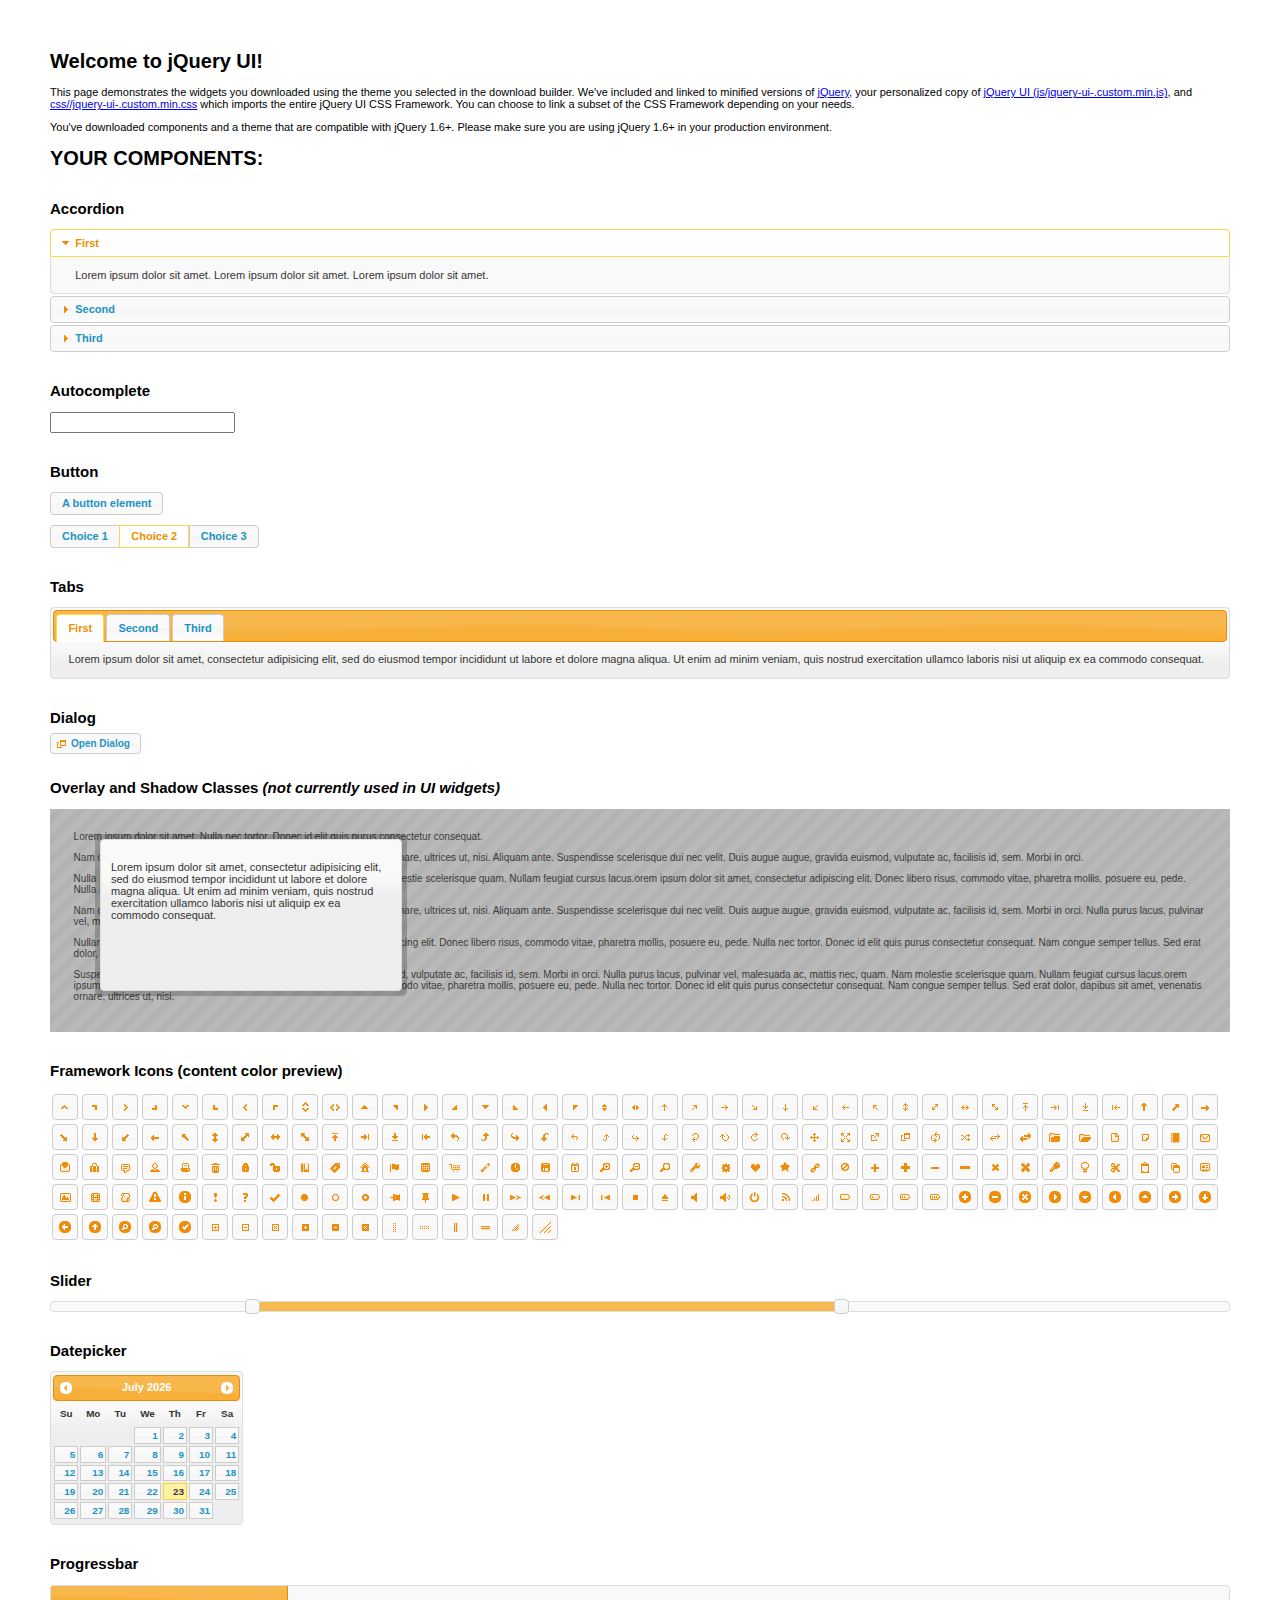
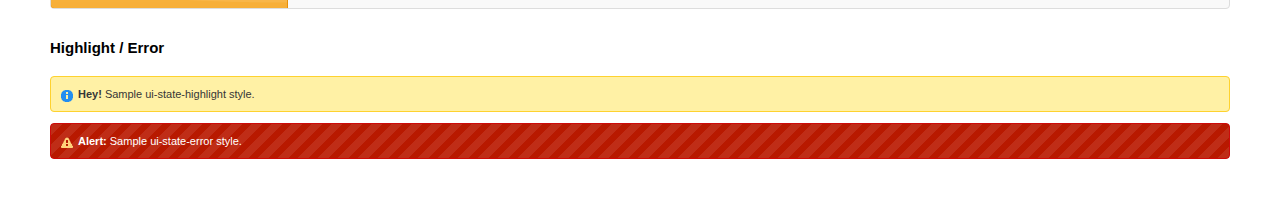
<file: includes/jquery-ui-1.10.3.custom/index.html>
<!doctype html>
<html lang="us">
<head>
	<meta charset="utf-8">
	<title>jQuery UI Example Page</title>
	<link href="css/ui-lightness/jquery-ui-1.10.3.custom.css" rel="stylesheet">
	<script src="js/jquery-1.9.1.js"></script>
	<script src="js/jquery-ui-1.10.3.custom.js"></script>
	<script>
	$(function() {
		
		$( "#accordion" ).accordion();
		

		
		var availableTags = [
			"ActionScript",
			"AppleScript",
			"Asp",
			"BASIC",
			"C",
			"C++",
			"Clojure",
			"COBOL",
			"ColdFusion",
			"Erlang",
			"Fortran",
			"Groovy",
			"Haskell",
			"Java",
			"JavaScript",
			"Lisp",
			"Perl",
			"PHP",
			"Python",
			"Ruby",
			"Scala",
			"Scheme"
		];
		$( "#autocomplete" ).autocomplete({
			source: availableTags
		});
		

		
		$( "#button" ).button();
		$( "#radioset" ).buttonset();
		

		
		$( "#tabs" ).tabs();
		

		
		$( "#dialog" ).dialog({
			autoOpen: false,
			width: 400,
			buttons: [
				{
					text: "Ok",
					click: function() {
						$( this ).dialog( "close" );
					}
				},
				{
					text: "Cancel",
					click: function() {
						$( this ).dialog( "close" );
					}
				}
			]
		});

		// Link to open the dialog
		$( "#dialog-link" ).click(function( event ) {
			$( "#dialog" ).dialog( "open" );
			event.preventDefault();
		});
		

		
		$( "#datepicker" ).datepicker({
			inline: true
		});
		

		
		$( "#slider" ).slider({
			range: true,
			values: [ 17, 67 ]
		});
		

		
		$( "#progressbar" ).progressbar({
			value: 20
		});
		

		// Hover states on the static widgets
		$( "#dialog-link, #icons li" ).hover(
			function() {
				$( this ).addClass( "ui-state-hover" );
			},
			function() {
				$( this ).removeClass( "ui-state-hover" );
			}
		);
	});
	</script>
	<style>
	body{
		font: 62.5% "Trebuchet MS", sans-serif;
		margin: 50px;
	}
	.demoHeaders {
		margin-top: 2em;
	}
	#dialog-link {
		padding: .4em 1em .4em 20px;
		text-decoration: none;
		position: relative;
	}
	#dialog-link span.ui-icon {
		margin: 0 5px 0 0;
		position: absolute;
		left: .2em;
		top: 50%;
		margin-top: -8px;
	}
	#icons {
		margin: 0;
		padding: 0;
	}
	#icons li {
		margin: 2px;
		position: relative;
		padding: 4px 0;
		cursor: pointer;
		float: left;
		list-style: none;
	}
	#icons span.ui-icon {
		float: left;
		margin: 0 4px;
	}
	.fakewindowcontain .ui-widget-overlay {
		position: absolute;
	}
	</style>
</head>
<body>

<h1>Welcome to jQuery UI!</h1>

<div class="ui-widget">
	<p>This page demonstrates the widgets you downloaded using the theme you selected in the download builder. We've included and linked to minified versions of <a href="js/jquery-1.9.1.js">jQuery</a>, your personalized copy of <a href="js/jquery-ui-.custom.min.js">jQuery UI (js/jquery-ui-.custom.min.js)</a>, and <a href="css//jquery-ui-.custom.min.css">css//jquery-ui-.custom.min.css</a> which imports the entire jQuery UI CSS Framework. You can choose to link a subset of the CSS Framework depending on your needs. </p>
	<p>You've downloaded components and a theme that are compatible with jQuery 1.6+. Please make sure you are using jQuery 1.6+ in your production environment.</p>
</div>

<h1>YOUR COMPONENTS:</h1>


<!-- Accordion -->
<h2 class="demoHeaders">Accordion</h2>
<div id="accordion">
	<h3>First</h3>
	<div>Lorem ipsum dolor sit amet. Lorem ipsum dolor sit amet. Lorem ipsum dolor sit amet.</div>
	<h3>Second</h3>
	<div>Phasellus mattis tincidunt nibh.</div>
	<h3>Third</h3>
	<div>Nam dui erat, auctor a, dignissim quis.</div>
</div>



<!-- Autocomplete -->
<h2 class="demoHeaders">Autocomplete</h2>
<div>
	<input id="autocomplete" title="type &quot;a&quot;">
</div>



<!-- Button -->
<h2 class="demoHeaders">Button</h2>
<button id="button">A button element</button>
<form style="margin-top: 1em;">
	<div id="radioset">
		<input type="radio" id="radio1" name="radio"><label for="radio1">Choice 1</label>
		<input type="radio" id="radio2" name="radio" checked="checked"><label for="radio2">Choice 2</label>
		<input type="radio" id="radio3" name="radio"><label for="radio3">Choice 3</label>
	</div>
</form>



<!-- Tabs -->
<h2 class="demoHeaders">Tabs</h2>
<div id="tabs">
	<ul>
		<li><a href="#tabs-1">First</a></li>
		<li><a href="#tabs-2">Second</a></li>
		<li><a href="#tabs-3">Third</a></li>
	</ul>
	<div id="tabs-1">Lorem ipsum dolor sit amet, consectetur adipisicing elit, sed do eiusmod tempor incididunt ut labore et dolore magna aliqua. Ut enim ad minim veniam, quis nostrud exercitation ullamco laboris nisi ut aliquip ex ea commodo consequat.</div>
	<div id="tabs-2">Phasellus mattis tincidunt nibh. Cras orci urna, blandit id, pretium vel, aliquet ornare, felis. Maecenas scelerisque sem non nisl. Fusce sed lorem in enim dictum bibendum.</div>
	<div id="tabs-3">Nam dui erat, auctor a, dignissim quis, sollicitudin eu, felis. Pellentesque nisi urna, interdum eget, sagittis et, consequat vestibulum, lacus. Mauris porttitor ullamcorper augue.</div>
</div>



<!-- Dialog NOTE: Dialog is not generated by UI in this demo so it can be visually styled in themeroller-->
<h2 class="demoHeaders">Dialog</h2>
<p><a href="#" id="dialog-link" class="ui-state-default ui-corner-all"><span class="ui-icon ui-icon-newwin"></span>Open Dialog</a></p>

<h2 class="demoHeaders">Overlay and Shadow Classes <em>(not currently used in UI widgets)</em></h2>
<div style="position: relative; width: 96%; height: 200px; padding:1% 2%; overflow:hidden;" class="fakewindowcontain">
	<p>Lorem ipsum dolor sit amet,  Nulla nec tortor. Donec id elit quis purus consectetur consequat. </p><p>Nam congue semper tellus. Sed erat dolor, dapibus sit amet, venenatis ornare, ultrices ut, nisi. Aliquam ante. Suspendisse scelerisque dui nec velit. Duis augue augue, gravida euismod, vulputate ac, facilisis id, sem. Morbi in orci. </p><p>Nulla purus lacus, pulvinar vel, malesuada ac, mattis nec, quam. Nam molestie scelerisque quam. Nullam feugiat cursus lacus.orem ipsum dolor sit amet, consectetur adipiscing elit. Donec libero risus, commodo vitae, pharetra mollis, posuere eu, pede. Nulla nec tortor. Donec id elit quis purus consectetur consequat. </p><p>Nam congue semper tellus. Sed erat dolor, dapibus sit amet, venenatis ornare, ultrices ut, nisi. Aliquam ante. Suspendisse scelerisque dui nec velit. Duis augue augue, gravida euismod, vulputate ac, facilisis id, sem. Morbi in orci. Nulla purus lacus, pulvinar vel, malesuada ac, mattis nec, quam. Nam molestie scelerisque quam. </p><p>Nullam feugiat cursus lacus.orem ipsum dolor sit amet, consectetur adipiscing elit. Donec libero risus, commodo vitae, pharetra mollis, posuere eu, pede. Nulla nec tortor. Donec id elit quis purus consectetur consequat. Nam congue semper tellus. Sed erat dolor, dapibus sit amet, venenatis ornare, ultrices ut, nisi. Aliquam ante. </p><p>Suspendisse scelerisque dui nec velit. Duis augue augue, gravida euismod, vulputate ac, facilisis id, sem. Morbi in orci. Nulla purus lacus, pulvinar vel, malesuada ac, mattis nec, quam. Nam molestie scelerisque quam. Nullam feugiat cursus lacus.orem ipsum dolor sit amet, consectetur adipiscing elit. Donec libero risus, commodo vitae, pharetra mollis, posuere eu, pede. Nulla nec tortor. Donec id elit quis purus consectetur consequat. Nam congue semper tellus. Sed erat dolor, dapibus sit amet, venenatis ornare, ultrices ut, nisi. </p>

	<!-- ui-dialog -->
	<div class="ui-overlay"><div class="ui-widget-overlay"></div><div class="ui-widget-shadow ui-corner-all" style="width: 302px; height: 152px; position: absolute; left: 50px; top: 30px;"></div></div>
	<div style="position: absolute; width: 280px; height: 130px;left: 50px; top: 30px; padding: 10px;" class="ui-widget ui-widget-content ui-corner-all">
		<div class="ui-dialog-content ui-widget-content" style="background: none; border: 0;">
			<p>Lorem ipsum dolor sit amet, consectetur adipisicing elit, sed do eiusmod tempor incididunt ut labore et dolore magna aliqua. Ut enim ad minim veniam, quis nostrud exercitation ullamco laboris nisi ut aliquip ex ea commodo consequat.</p>
		</div>
	</div>

</div>

<!-- ui-dialog -->
<div id="dialog" title="Dialog Title">
	<p>Lorem ipsum dolor sit amet, consectetur adipisicing elit, sed do eiusmod tempor incididunt ut labore et dolore magna aliqua. Ut enim ad minim veniam, quis nostrud exercitation ullamco laboris nisi ut aliquip ex ea commodo consequat.</p>
</div>



<h2 class="demoHeaders">Framework Icons (content color preview)</h2>
<ul id="icons" class="ui-widget ui-helper-clearfix">
	<li class="ui-state-default ui-corner-all" title=".ui-icon-carat-1-n"><span class="ui-icon ui-icon-carat-1-n"></span></li>
	<li class="ui-state-default ui-corner-all" title=".ui-icon-carat-1-ne"><span class="ui-icon ui-icon-carat-1-ne"></span></li>
	<li class="ui-state-default ui-corner-all" title=".ui-icon-carat-1-e"><span class="ui-icon ui-icon-carat-1-e"></span></li>
	<li class="ui-state-default ui-corner-all" title=".ui-icon-carat-1-se"><span class="ui-icon ui-icon-carat-1-se"></span></li>
	<li class="ui-state-default ui-corner-all" title=".ui-icon-carat-1-s"><span class="ui-icon ui-icon-carat-1-s"></span></li>
	<li class="ui-state-default ui-corner-all" title=".ui-icon-carat-1-sw"><span class="ui-icon ui-icon-carat-1-sw"></span></li>
	<li class="ui-state-default ui-corner-all" title=".ui-icon-carat-1-w"><span class="ui-icon ui-icon-carat-1-w"></span></li>
	<li class="ui-state-default ui-corner-all" title=".ui-icon-carat-1-nw"><span class="ui-icon ui-icon-carat-1-nw"></span></li>
	<li class="ui-state-default ui-corner-all" title=".ui-icon-carat-2-n-s"><span class="ui-icon ui-icon-carat-2-n-s"></span></li>
	<li class="ui-state-default ui-corner-all" title=".ui-icon-carat-2-e-w"><span class="ui-icon ui-icon-carat-2-e-w"></span></li>
	<li class="ui-state-default ui-corner-all" title=".ui-icon-triangle-1-n"><span class="ui-icon ui-icon-triangle-1-n"></span></li>
	<li class="ui-state-default ui-corner-all" title=".ui-icon-triangle-1-ne"><span class="ui-icon ui-icon-triangle-1-ne"></span></li>
	<li class="ui-state-default ui-corner-all" title=".ui-icon-triangle-1-e"><span class="ui-icon ui-icon-triangle-1-e"></span></li>
	<li class="ui-state-default ui-corner-all" title=".ui-icon-triangle-1-se"><span class="ui-icon ui-icon-triangle-1-se"></span></li>
	<li class="ui-state-default ui-corner-all" title=".ui-icon-triangle-1-s"><span class="ui-icon ui-icon-triangle-1-s"></span></li>
	<li class="ui-state-default ui-corner-all" title=".ui-icon-triangle-1-sw"><span class="ui-icon ui-icon-triangle-1-sw"></span></li>
	<li class="ui-state-default ui-corner-all" title=".ui-icon-triangle-1-w"><span class="ui-icon ui-icon-triangle-1-w"></span></li>
	<li class="ui-state-default ui-corner-all" title=".ui-icon-triangle-1-nw"><span class="ui-icon ui-icon-triangle-1-nw"></span></li>
	<li class="ui-state-default ui-corner-all" title=".ui-icon-triangle-2-n-s"><span class="ui-icon ui-icon-triangle-2-n-s"></span></li>
	<li class="ui-state-default ui-corner-all" title=".ui-icon-triangle-2-e-w"><span class="ui-icon ui-icon-triangle-2-e-w"></span></li>
	<li class="ui-state-default ui-corner-all" title=".ui-icon-arrow-1-n"><span class="ui-icon ui-icon-arrow-1-n"></span></li>
	<li class="ui-state-default ui-corner-all" title=".ui-icon-arrow-1-ne"><span class="ui-icon ui-icon-arrow-1-ne"></span></li>
	<li class="ui-state-default ui-corner-all" title=".ui-icon-arrow-1-e"><span class="ui-icon ui-icon-arrow-1-e"></span></li>
	<li class="ui-state-default ui-corner-all" title=".ui-icon-arrow-1-se"><span class="ui-icon ui-icon-arrow-1-se"></span></li>
	<li class="ui-state-default ui-corner-all" title=".ui-icon-arrow-1-s"><span class="ui-icon ui-icon-arrow-1-s"></span></li>
	<li class="ui-state-default ui-corner-all" title=".ui-icon-arrow-1-sw"><span class="ui-icon ui-icon-arrow-1-sw"></span></li>
	<li class="ui-state-default ui-corner-all" title=".ui-icon-arrow-1-w"><span class="ui-icon ui-icon-arrow-1-w"></span></li>
	<li class="ui-state-default ui-corner-all" title=".ui-icon-arrow-1-nw"><span class="ui-icon ui-icon-arrow-1-nw"></span></li>
	<li class="ui-state-default ui-corner-all" title=".ui-icon-arrow-2-n-s"><span class="ui-icon ui-icon-arrow-2-n-s"></span></li>
	<li class="ui-state-default ui-corner-all" title=".ui-icon-arrow-2-ne-sw"><span class="ui-icon ui-icon-arrow-2-ne-sw"></span></li>
	<li class="ui-state-default ui-corner-all" title=".ui-icon-arrow-2-e-w"><span class="ui-icon ui-icon-arrow-2-e-w"></span></li>
	<li class="ui-state-default ui-corner-all" title=".ui-icon-arrow-2-se-nw"><span class="ui-icon ui-icon-arrow-2-se-nw"></span></li>
	<li class="ui-state-default ui-corner-all" title=".ui-icon-arrowstop-1-n"><span class="ui-icon ui-icon-arrowstop-1-n"></span></li>
	<li class="ui-state-default ui-corner-all" title=".ui-icon-arrowstop-1-e"><span class="ui-icon ui-icon-arrowstop-1-e"></span></li>
	<li class="ui-state-default ui-corner-all" title=".ui-icon-arrowstop-1-s"><span class="ui-icon ui-icon-arrowstop-1-s"></span></li>
	<li class="ui-state-default ui-corner-all" title=".ui-icon-arrowstop-1-w"><span class="ui-icon ui-icon-arrowstop-1-w"></span></li>
	<li class="ui-state-default ui-corner-all" title=".ui-icon-arrowthick-1-n"><span class="ui-icon ui-icon-arrowthick-1-n"></span></li>
	<li class="ui-state-default ui-corner-all" title=".ui-icon-arrowthick-1-ne"><span class="ui-icon ui-icon-arrowthick-1-ne"></span></li>
	<li class="ui-state-default ui-corner-all" title=".ui-icon-arrowthick-1-e"><span class="ui-icon ui-icon-arrowthick-1-e"></span></li>
	<li class="ui-state-default ui-corner-all" title=".ui-icon-arrowthick-1-se"><span class="ui-icon ui-icon-arrowthick-1-se"></span></li>
	<li class="ui-state-default ui-corner-all" title=".ui-icon-arrowthick-1-s"><span class="ui-icon ui-icon-arrowthick-1-s"></span></li>
	<li class="ui-state-default ui-corner-all" title=".ui-icon-arrowthick-1-sw"><span class="ui-icon ui-icon-arrowthick-1-sw"></span></li>
	<li class="ui-state-default ui-corner-all" title=".ui-icon-arrowthick-1-w"><span class="ui-icon ui-icon-arrowthick-1-w"></span></li>
	<li class="ui-state-default ui-corner-all" title=".ui-icon-arrowthick-1-nw"><span class="ui-icon ui-icon-arrowthick-1-nw"></span></li>
	<li class="ui-state-default ui-corner-all" title=".ui-icon-arrowthick-2-n-s"><span class="ui-icon ui-icon-arrowthick-2-n-s"></span></li>
	<li class="ui-state-default ui-corner-all" title=".ui-icon-arrowthick-2-ne-sw"><span class="ui-icon ui-icon-arrowthick-2-ne-sw"></span></li>
	<li class="ui-state-default ui-corner-all" title=".ui-icon-arrowthick-2-e-w"><span class="ui-icon ui-icon-arrowthick-2-e-w"></span></li>
	<li class="ui-state-default ui-corner-all" title=".ui-icon-arrowthick-2-se-nw"><span class="ui-icon ui-icon-arrowthick-2-se-nw"></span></li>
	<li class="ui-state-default ui-corner-all" title=".ui-icon-arrowthickstop-1-n"><span class="ui-icon ui-icon-arrowthickstop-1-n"></span></li>
	<li class="ui-state-default ui-corner-all" title=".ui-icon-arrowthickstop-1-e"><span class="ui-icon ui-icon-arrowthickstop-1-e"></span></li>
	<li class="ui-state-default ui-corner-all" title=".ui-icon-arrowthickstop-1-s"><span class="ui-icon ui-icon-arrowthickstop-1-s"></span></li>
	<li class="ui-state-default ui-corner-all" title=".ui-icon-arrowthickstop-1-w"><span class="ui-icon ui-icon-arrowthickstop-1-w"></span></li>
	<li class="ui-state-default ui-corner-all" title=".ui-icon-arrowreturnthick-1-w"><span class="ui-icon ui-icon-arrowreturnthick-1-w"></span></li>
	<li class="ui-state-default ui-corner-all" title=".ui-icon-arrowreturnthick-1-n"><span class="ui-icon ui-icon-arrowreturnthick-1-n"></span></li>
	<li class="ui-state-default ui-corner-all" title=".ui-icon-arrowreturnthick-1-e"><span class="ui-icon ui-icon-arrowreturnthick-1-e"></span></li>
	<li class="ui-state-default ui-corner-all" title=".ui-icon-arrowreturnthick-1-s"><span class="ui-icon ui-icon-arrowreturnthick-1-s"></span></li>
	<li class="ui-state-default ui-corner-all" title=".ui-icon-arrowreturn-1-w"><span class="ui-icon ui-icon-arrowreturn-1-w"></span></li>
	<li class="ui-state-default ui-corner-all" title=".ui-icon-arrowreturn-1-n"><span class="ui-icon ui-icon-arrowreturn-1-n"></span></li>
	<li class="ui-state-default ui-corner-all" title=".ui-icon-arrowreturn-1-e"><span class="ui-icon ui-icon-arrowreturn-1-e"></span></li>
	<li class="ui-state-default ui-corner-all" title=".ui-icon-arrowreturn-1-s"><span class="ui-icon ui-icon-arrowreturn-1-s"></span></li>
	<li class="ui-state-default ui-corner-all" title=".ui-icon-arrowrefresh-1-w"><span class="ui-icon ui-icon-arrowrefresh-1-w"></span></li>
	<li class="ui-state-default ui-corner-all" title=".ui-icon-arrowrefresh-1-n"><span class="ui-icon ui-icon-arrowrefresh-1-n"></span></li>
	<li class="ui-state-default ui-corner-all" title=".ui-icon-arrowrefresh-1-e"><span class="ui-icon ui-icon-arrowrefresh-1-e"></span></li>
	<li class="ui-state-default ui-corner-all" title=".ui-icon-arrowrefresh-1-s"><span class="ui-icon ui-icon-arrowrefresh-1-s"></span></li>
	<li class="ui-state-default ui-corner-all" title=".ui-icon-arrow-4"><span class="ui-icon ui-icon-arrow-4"></span></li>
	<li class="ui-state-default ui-corner-all" title=".ui-icon-arrow-4-diag"><span class="ui-icon ui-icon-arrow-4-diag"></span></li>
	<li class="ui-state-default ui-corner-all" title=".ui-icon-extlink"><span class="ui-icon ui-icon-extlink"></span></li>
	<li class="ui-state-default ui-corner-all" title=".ui-icon-newwin"><span class="ui-icon ui-icon-newwin"></span></li>
	<li class="ui-state-default ui-corner-all" title=".ui-icon-refresh"><span class="ui-icon ui-icon-refresh"></span></li>
	<li class="ui-state-default ui-corner-all" title=".ui-icon-shuffle"><span class="ui-icon ui-icon-shuffle"></span></li>
	<li class="ui-state-default ui-corner-all" title=".ui-icon-transfer-e-w"><span class="ui-icon ui-icon-transfer-e-w"></span></li>
	<li class="ui-state-default ui-corner-all" title=".ui-icon-transferthick-e-w"><span class="ui-icon ui-icon-transferthick-e-w"></span></li>
	<li class="ui-state-default ui-corner-all" title=".ui-icon-folder-collapsed"><span class="ui-icon ui-icon-folder-collapsed"></span></li>
	<li class="ui-state-default ui-corner-all" title=".ui-icon-folder-open"><span class="ui-icon ui-icon-folder-open"></span></li>
	<li class="ui-state-default ui-corner-all" title=".ui-icon-document"><span class="ui-icon ui-icon-document"></span></li>
	<li class="ui-state-default ui-corner-all" title=".ui-icon-document-b"><span class="ui-icon ui-icon-document-b"></span></li>
	<li class="ui-state-default ui-corner-all" title=".ui-icon-note"><span class="ui-icon ui-icon-note"></span></li>
	<li class="ui-state-default ui-corner-all" title=".ui-icon-mail-closed"><span class="ui-icon ui-icon-mail-closed"></span></li>
	<li class="ui-state-default ui-corner-all" title=".ui-icon-mail-open"><span class="ui-icon ui-icon-mail-open"></span></li>
	<li class="ui-state-default ui-corner-all" title=".ui-icon-suitcase"><span class="ui-icon ui-icon-suitcase"></span></li>
	<li class="ui-state-default ui-corner-all" title=".ui-icon-comment"><span class="ui-icon ui-icon-comment"></span></li>
	<li class="ui-state-default ui-corner-all" title=".ui-icon-person"><span class="ui-icon ui-icon-person"></span></li>
	<li class="ui-state-default ui-corner-all" title=".ui-icon-print"><span class="ui-icon ui-icon-print"></span></li>
	<li class="ui-state-default ui-corner-all" title=".ui-icon-trash"><span class="ui-icon ui-icon-trash"></span></li>
	<li class="ui-state-default ui-corner-all" title=".ui-icon-locked"><span class="ui-icon ui-icon-locked"></span></li>
	<li class="ui-state-default ui-corner-all" title=".ui-icon-unlocked"><span class="ui-icon ui-icon-unlocked"></span></li>
	<li class="ui-state-default ui-corner-all" title=".ui-icon-bookmark"><span class="ui-icon ui-icon-bookmark"></span></li>
	<li class="ui-state-default ui-corner-all" title=".ui-icon-tag"><span class="ui-icon ui-icon-tag"></span></li>
	<li class="ui-state-default ui-corner-all" title=".ui-icon-home"><span class="ui-icon ui-icon-home"></span></li>
	<li class="ui-state-default ui-corner-all" title=".ui-icon-flag"><span class="ui-icon ui-icon-flag"></span></li>
	<li class="ui-state-default ui-corner-all" title=".ui-icon-calculator"><span class="ui-icon ui-icon-calculator"></span></li>
	<li class="ui-state-default ui-corner-all" title=".ui-icon-cart"><span class="ui-icon ui-icon-cart"></span></li>
	<li class="ui-state-default ui-corner-all" title=".ui-icon-pencil"><span class="ui-icon ui-icon-pencil"></span></li>
	<li class="ui-state-default ui-corner-all" title=".ui-icon-clock"><span class="ui-icon ui-icon-clock"></span></li>
	<li class="ui-state-default ui-corner-all" title=".ui-icon-disk"><span class="ui-icon ui-icon-disk"></span></li>
	<li class="ui-state-default ui-corner-all" title=".ui-icon-calendar"><span class="ui-icon ui-icon-calendar"></span></li>
	<li class="ui-state-default ui-corner-all" title=".ui-icon-zoomin"><span class="ui-icon ui-icon-zoomin"></span></li>
	<li class="ui-state-default ui-corner-all" title=".ui-icon-zoomout"><span class="ui-icon ui-icon-zoomout"></span></li>
	<li class="ui-state-default ui-corner-all" title=".ui-icon-search"><span class="ui-icon ui-icon-search"></span></li>
	<li class="ui-state-default ui-corner-all" title=".ui-icon-wrench"><span class="ui-icon ui-icon-wrench"></span></li>
	<li class="ui-state-default ui-corner-all" title=".ui-icon-gear"><span class="ui-icon ui-icon-gear"></span></li>
	<li class="ui-state-default ui-corner-all" title=".ui-icon-heart"><span class="ui-icon ui-icon-heart"></span></li>
	<li class="ui-state-default ui-corner-all" title=".ui-icon-star"><span class="ui-icon ui-icon-star"></span></li>
	<li class="ui-state-default ui-corner-all" title=".ui-icon-link"><span class="ui-icon ui-icon-link"></span></li>
	<li class="ui-state-default ui-corner-all" title=".ui-icon-cancel"><span class="ui-icon ui-icon-cancel"></span></li>
	<li class="ui-state-default ui-corner-all" title=".ui-icon-plus"><span class="ui-icon ui-icon-plus"></span></li>
	<li class="ui-state-default ui-corner-all" title=".ui-icon-plusthick"><span class="ui-icon ui-icon-plusthick"></span></li>
	<li class="ui-state-default ui-corner-all" title=".ui-icon-minus"><span class="ui-icon ui-icon-minus"></span></li>
	<li class="ui-state-default ui-corner-all" title=".ui-icon-minusthick"><span class="ui-icon ui-icon-minusthick"></span></li>
	<li class="ui-state-default ui-corner-all" title=".ui-icon-close"><span class="ui-icon ui-icon-close"></span></li>
	<li class="ui-state-default ui-corner-all" title=".ui-icon-closethick"><span class="ui-icon ui-icon-closethick"></span></li>
	<li class="ui-state-default ui-corner-all" title=".ui-icon-key"><span class="ui-icon ui-icon-key"></span></li>
	<li class="ui-state-default ui-corner-all" title=".ui-icon-lightbulb"><span class="ui-icon ui-icon-lightbulb"></span></li>
	<li class="ui-state-default ui-corner-all" title=".ui-icon-scissors"><span class="ui-icon ui-icon-scissors"></span></li>
	<li class="ui-state-default ui-corner-all" title=".ui-icon-clipboard"><span class="ui-icon ui-icon-clipboard"></span></li>
	<li class="ui-state-default ui-corner-all" title=".ui-icon-copy"><span class="ui-icon ui-icon-copy"></span></li>
	<li class="ui-state-default ui-corner-all" title=".ui-icon-contact"><span class="ui-icon ui-icon-contact"></span></li>
	<li class="ui-state-default ui-corner-all" title=".ui-icon-image"><span class="ui-icon ui-icon-image"></span></li>
	<li class="ui-state-default ui-corner-all" title=".ui-icon-video"><span class="ui-icon ui-icon-video"></span></li>
	<li class="ui-state-default ui-corner-all" title=".ui-icon-script"><span class="ui-icon ui-icon-script"></span></li>
	<li class="ui-state-default ui-corner-all" title=".ui-icon-alert"><span class="ui-icon ui-icon-alert"></span></li>
	<li class="ui-state-default ui-corner-all" title=".ui-icon-info"><span class="ui-icon ui-icon-info"></span></li>
	<li class="ui-state-default ui-corner-all" title=".ui-icon-notice"><span class="ui-icon ui-icon-notice"></span></li>
	<li class="ui-state-default ui-corner-all" title=".ui-icon-help"><span class="ui-icon ui-icon-help"></span></li>
	<li class="ui-state-default ui-corner-all" title=".ui-icon-check"><span class="ui-icon ui-icon-check"></span></li>
	<li class="ui-state-default ui-corner-all" title=".ui-icon-bullet"><span class="ui-icon ui-icon-bullet"></span></li>
	<li class="ui-state-default ui-corner-all" title=".ui-icon-radio-off"><span class="ui-icon ui-icon-radio-off"></span></li>
	<li class="ui-state-default ui-corner-all" title=".ui-icon-radio-on"><span class="ui-icon ui-icon-radio-on"></span></li>
	<li class="ui-state-default ui-corner-all" title=".ui-icon-pin-w"><span class="ui-icon ui-icon-pin-w"></span></li>
	<li class="ui-state-default ui-corner-all" title=".ui-icon-pin-s"><span class="ui-icon ui-icon-pin-s"></span></li>
	<li class="ui-state-default ui-corner-all" title=".ui-icon-play"><span class="ui-icon ui-icon-play"></span></li>
	<li class="ui-state-default ui-corner-all" title=".ui-icon-pause"><span class="ui-icon ui-icon-pause"></span></li>
	<li class="ui-state-default ui-corner-all" title=".ui-icon-seek-next"><span class="ui-icon ui-icon-seek-next"></span></li>
	<li class="ui-state-default ui-corner-all" title=".ui-icon-seek-prev"><span class="ui-icon ui-icon-seek-prev"></span></li>
	<li class="ui-state-default ui-corner-all" title=".ui-icon-seek-end"><span class="ui-icon ui-icon-seek-end"></span></li>
	<li class="ui-state-default ui-corner-all" title=".ui-icon-seek-first"><span class="ui-icon ui-icon-seek-first"></span></li>
	<li class="ui-state-default ui-corner-all" title=".ui-icon-stop"><span class="ui-icon ui-icon-stop"></span></li>
	<li class="ui-state-default ui-corner-all" title=".ui-icon-eject"><span class="ui-icon ui-icon-eject"></span></li>
	<li class="ui-state-default ui-corner-all" title=".ui-icon-volume-off"><span class="ui-icon ui-icon-volume-off"></span></li>
	<li class="ui-state-default ui-corner-all" title=".ui-icon-volume-on"><span class="ui-icon ui-icon-volume-on"></span></li>
	<li class="ui-state-default ui-corner-all" title=".ui-icon-power"><span class="ui-icon ui-icon-power"></span></li>
	<li class="ui-state-default ui-corner-all" title=".ui-icon-signal-diag"><span class="ui-icon ui-icon-signal-diag"></span></li>
	<li class="ui-state-default ui-corner-all" title=".ui-icon-signal"><span class="ui-icon ui-icon-signal"></span></li>
	<li class="ui-state-default ui-corner-all" title=".ui-icon-battery-0"><span class="ui-icon ui-icon-battery-0"></span></li>
	<li class="ui-state-default ui-corner-all" title=".ui-icon-battery-1"><span class="ui-icon ui-icon-battery-1"></span></li>
	<li class="ui-state-default ui-corner-all" title=".ui-icon-battery-2"><span class="ui-icon ui-icon-battery-2"></span></li>
	<li class="ui-state-default ui-corner-all" title=".ui-icon-battery-3"><span class="ui-icon ui-icon-battery-3"></span></li>
	<li class="ui-state-default ui-corner-all" title=".ui-icon-circle-plus"><span class="ui-icon ui-icon-circle-plus"></span></li>
	<li class="ui-state-default ui-corner-all" title=".ui-icon-circle-minus"><span class="ui-icon ui-icon-circle-minus"></span></li>
	<li class="ui-state-default ui-corner-all" title=".ui-icon-circle-close"><span class="ui-icon ui-icon-circle-close"></span></li>
	<li class="ui-state-default ui-corner-all" title=".ui-icon-circle-triangle-e"><span class="ui-icon ui-icon-circle-triangle-e"></span></li>
	<li class="ui-state-default ui-corner-all" title=".ui-icon-circle-triangle-s"><span class="ui-icon ui-icon-circle-triangle-s"></span></li>
	<li class="ui-state-default ui-corner-all" title=".ui-icon-circle-triangle-w"><span class="ui-icon ui-icon-circle-triangle-w"></span></li>
	<li class="ui-state-default ui-corner-all" title=".ui-icon-circle-triangle-n"><span class="ui-icon ui-icon-circle-triangle-n"></span></li>
	<li class="ui-state-default ui-corner-all" title=".ui-icon-circle-arrow-e"><span class="ui-icon ui-icon-circle-arrow-e"></span></li>
	<li class="ui-state-default ui-corner-all" title=".ui-icon-circle-arrow-s"><span class="ui-icon ui-icon-circle-arrow-s"></span></li>
	<li class="ui-state-default ui-corner-all" title=".ui-icon-circle-arrow-w"><span class="ui-icon ui-icon-circle-arrow-w"></span></li>
	<li class="ui-state-default ui-corner-all" title=".ui-icon-circle-arrow-n"><span class="ui-icon ui-icon-circle-arrow-n"></span></li>
	<li class="ui-state-default ui-corner-all" title=".ui-icon-circle-zoomin"><span class="ui-icon ui-icon-circle-zoomin"></span></li>
	<li class="ui-state-default ui-corner-all" title=".ui-icon-circle-zoomout"><span class="ui-icon ui-icon-circle-zoomout"></span></li>
	<li class="ui-state-default ui-corner-all" title=".ui-icon-circle-check"><span class="ui-icon ui-icon-circle-check"></span></li>
	<li class="ui-state-default ui-corner-all" title=".ui-icon-circlesmall-plus"><span class="ui-icon ui-icon-circlesmall-plus"></span></li>
	<li class="ui-state-default ui-corner-all" title=".ui-icon-circlesmall-minus"><span class="ui-icon ui-icon-circlesmall-minus"></span></li>
	<li class="ui-state-default ui-corner-all" title=".ui-icon-circlesmall-close"><span class="ui-icon ui-icon-circlesmall-close"></span></li>
	<li class="ui-state-default ui-corner-all" title=".ui-icon-squaresmall-plus"><span class="ui-icon ui-icon-squaresmall-plus"></span></li>
	<li class="ui-state-default ui-corner-all" title=".ui-icon-squaresmall-minus"><span class="ui-icon ui-icon-squaresmall-minus"></span></li>
	<li class="ui-state-default ui-corner-all" title=".ui-icon-squaresmall-close"><span class="ui-icon ui-icon-squaresmall-close"></span></li>
	<li class="ui-state-default ui-corner-all" title=".ui-icon-grip-dotted-vertical"><span class="ui-icon ui-icon-grip-dotted-vertical"></span></li>
	<li class="ui-state-default ui-corner-all" title=".ui-icon-grip-dotted-horizontal"><span class="ui-icon ui-icon-grip-dotted-horizontal"></span></li>
	<li class="ui-state-default ui-corner-all" title=".ui-icon-grip-solid-vertical"><span class="ui-icon ui-icon-grip-solid-vertical"></span></li>
	<li class="ui-state-default ui-corner-all" title=".ui-icon-grip-solid-horizontal"><span class="ui-icon ui-icon-grip-solid-horizontal"></span></li>
	<li class="ui-state-default ui-corner-all" title=".ui-icon-gripsmall-diagonal-se"><span class="ui-icon ui-icon-gripsmall-diagonal-se"></span></li>
	<li class="ui-state-default ui-corner-all" title=".ui-icon-grip-diagonal-se"><span class="ui-icon ui-icon-grip-diagonal-se"></span></li>
</ul>


<!-- Slider -->
<h2 class="demoHeaders">Slider</h2>
<div id="slider"></div>



<!-- Datepicker -->
<h2 class="demoHeaders">Datepicker</h2>
<div id="datepicker"></div>



<!-- Progressbar -->
<h2 class="demoHeaders">Progressbar</h2>
<div id="progressbar"></div>


<!-- Highlight / Error -->
<h2 class="demoHeaders">Highlight / Error</h2>
<div class="ui-widget">
	<div class="ui-state-highlight ui-corner-all" style="margin-top: 20px; padding: 0 .7em;">
		<p><span class="ui-icon ui-icon-info" style="float: left; margin-right: .3em;"></span>
		<strong>Hey!</strong> Sample ui-state-highlight style.</p>
	</div>
</div>
<br>
<div class="ui-widget">
	<div class="ui-state-error ui-corner-all" style="padding: 0 .7em;">
		<p><span class="ui-icon ui-icon-alert" style="float: left; margin-right: .3em;"></span>
		<strong>Alert:</strong> Sample ui-state-error style.</p>
	</div>
</div>

</body>
</html>
</file>
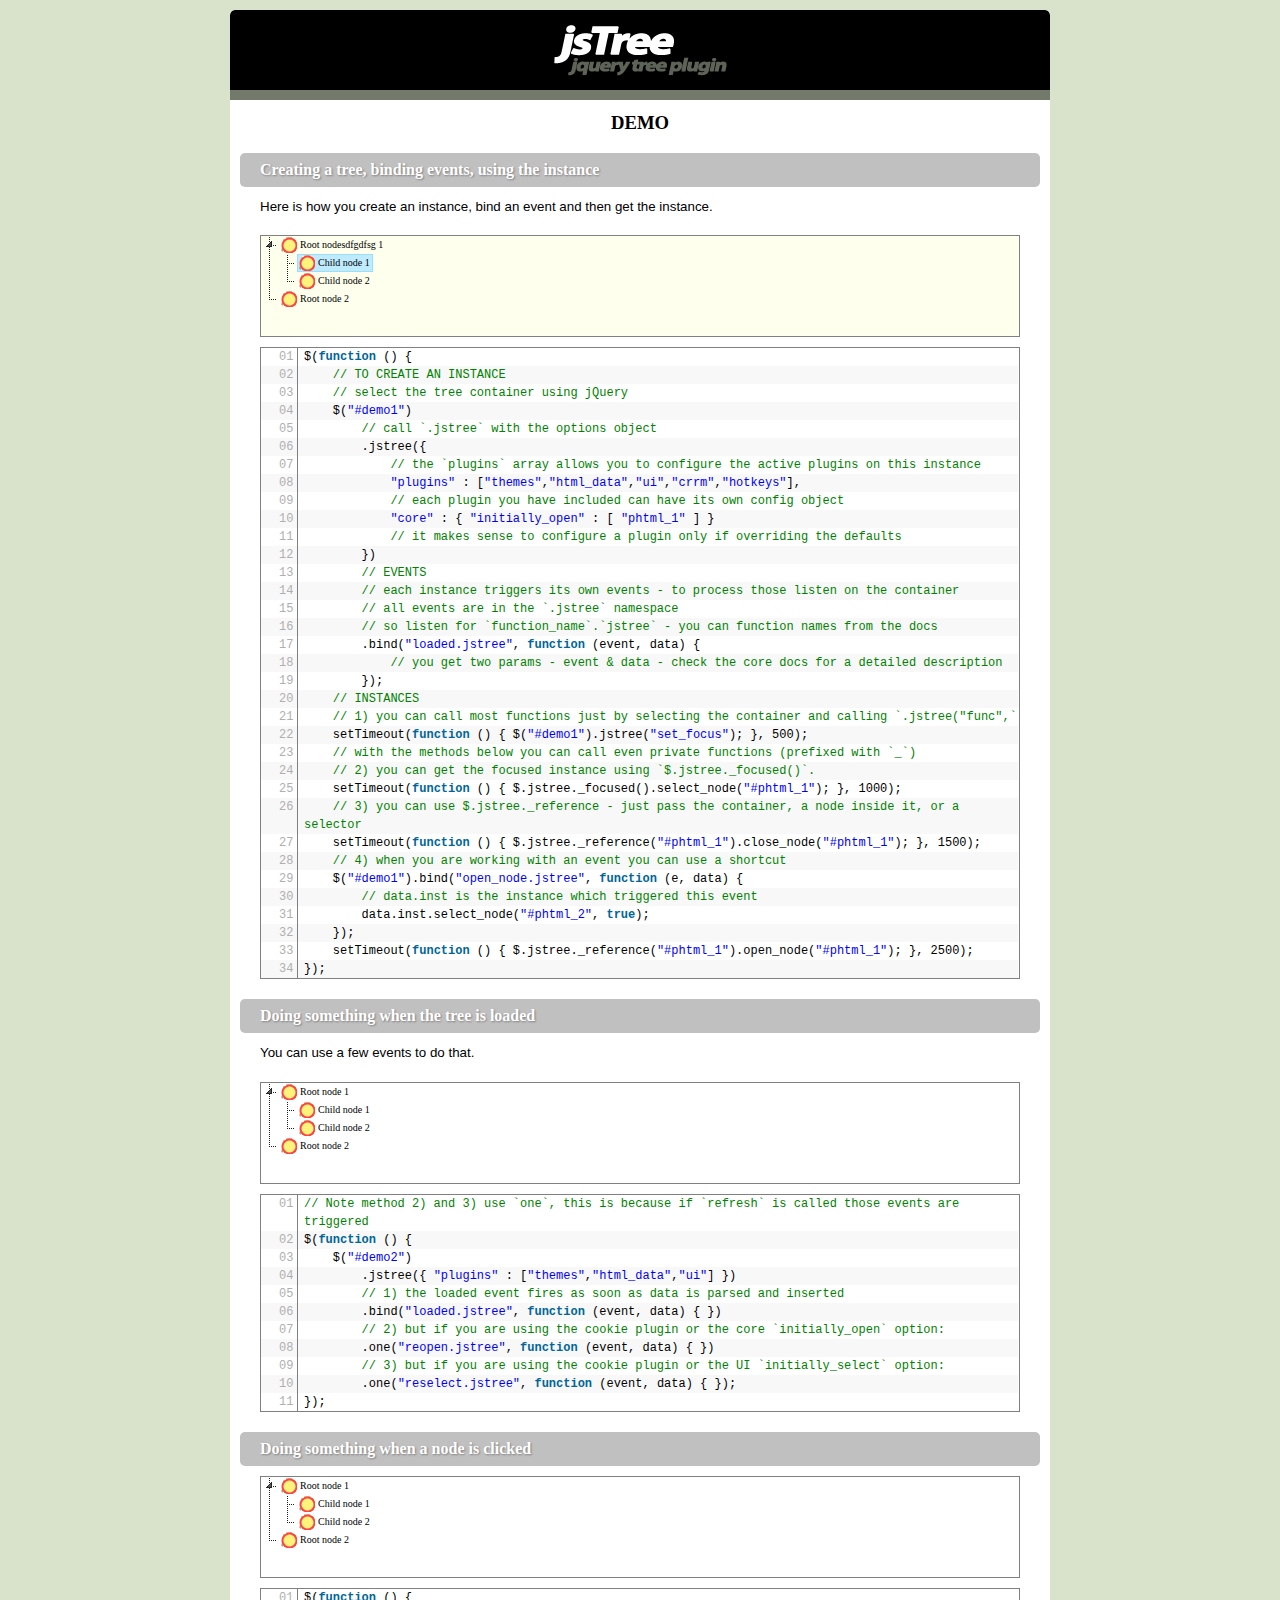
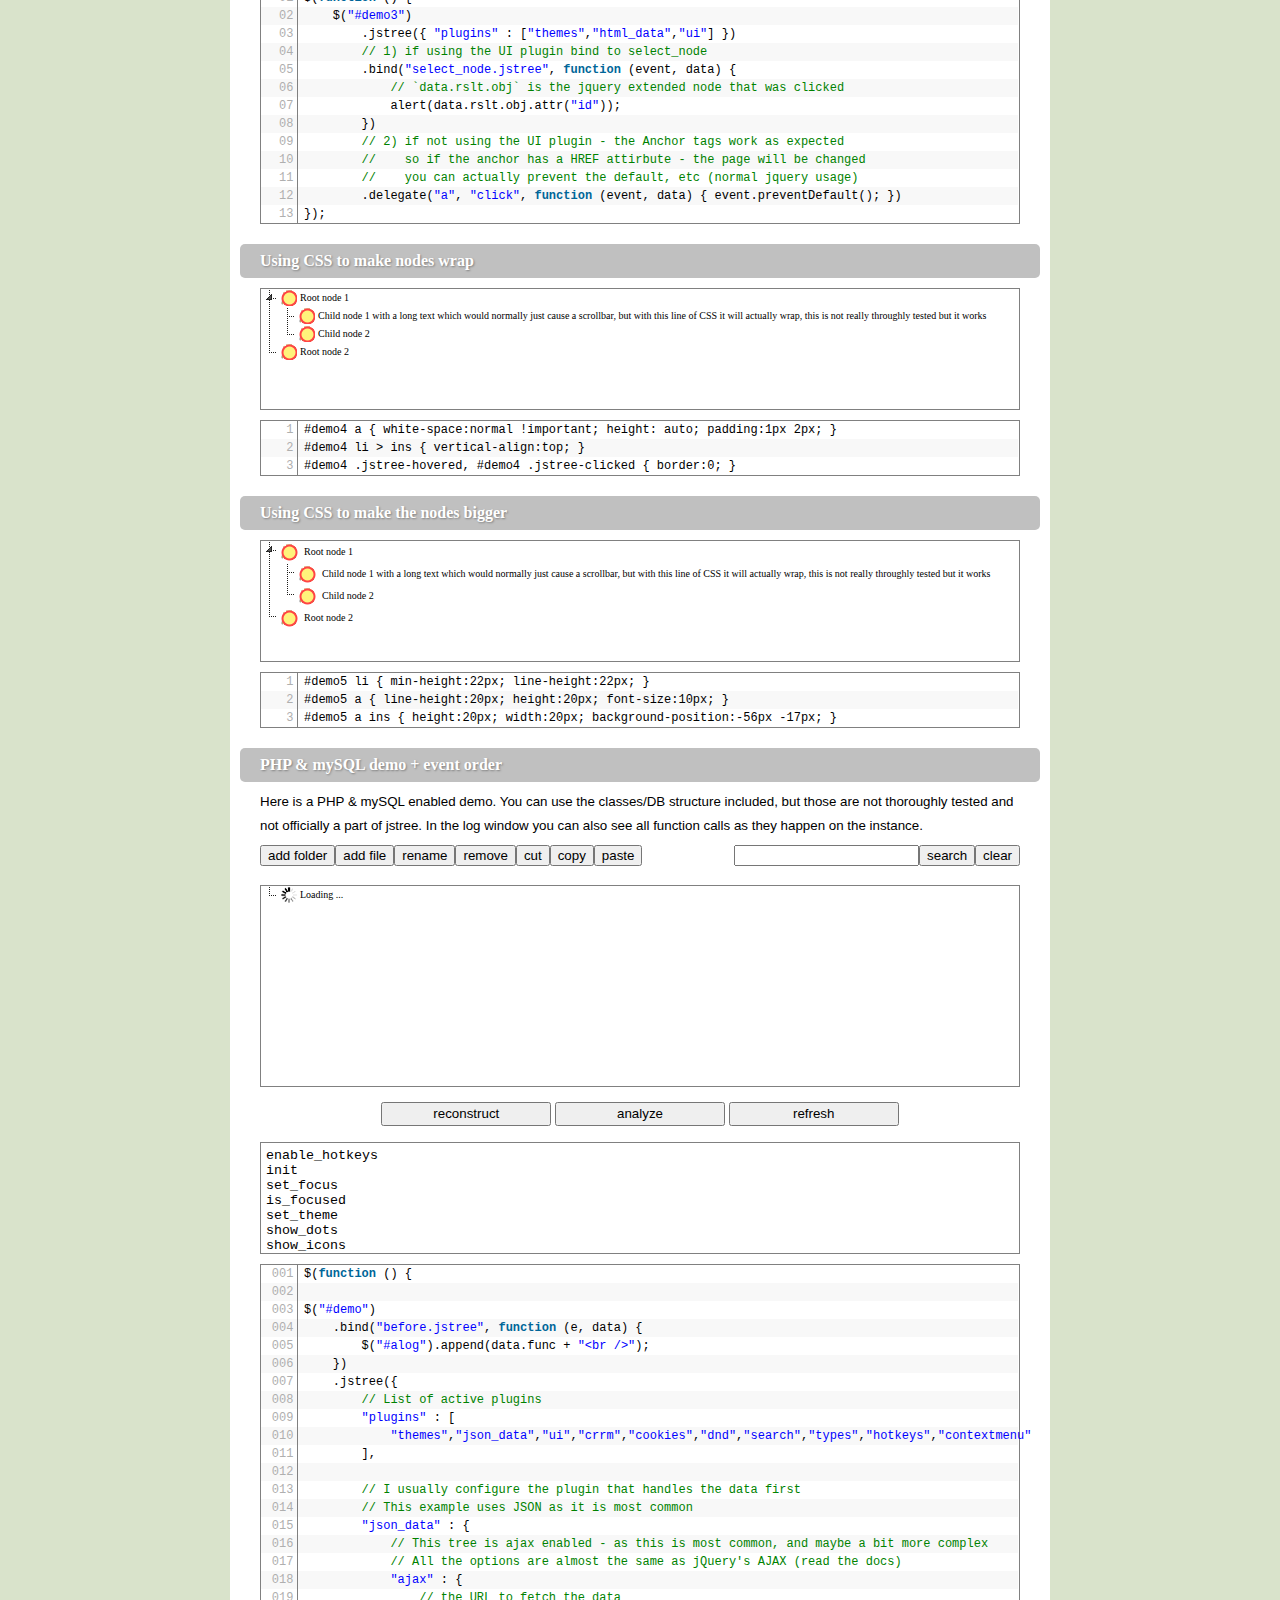
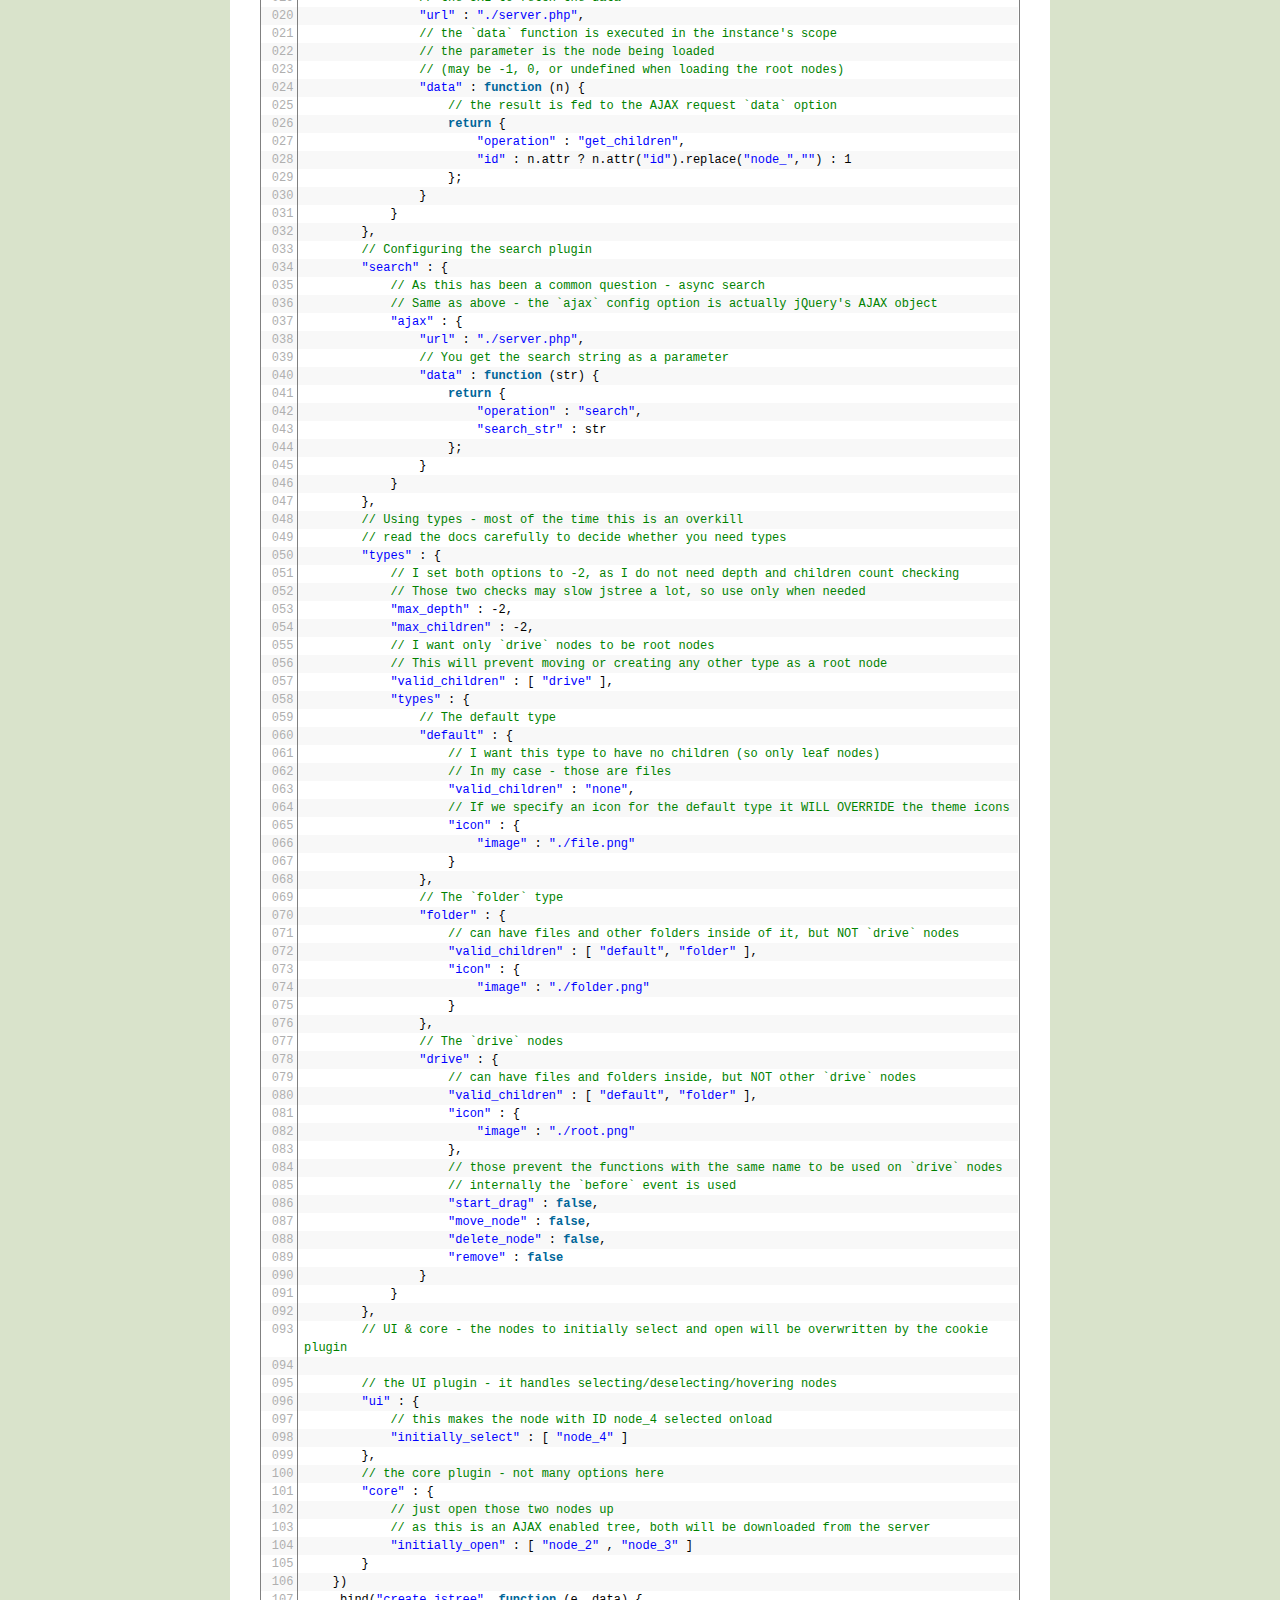
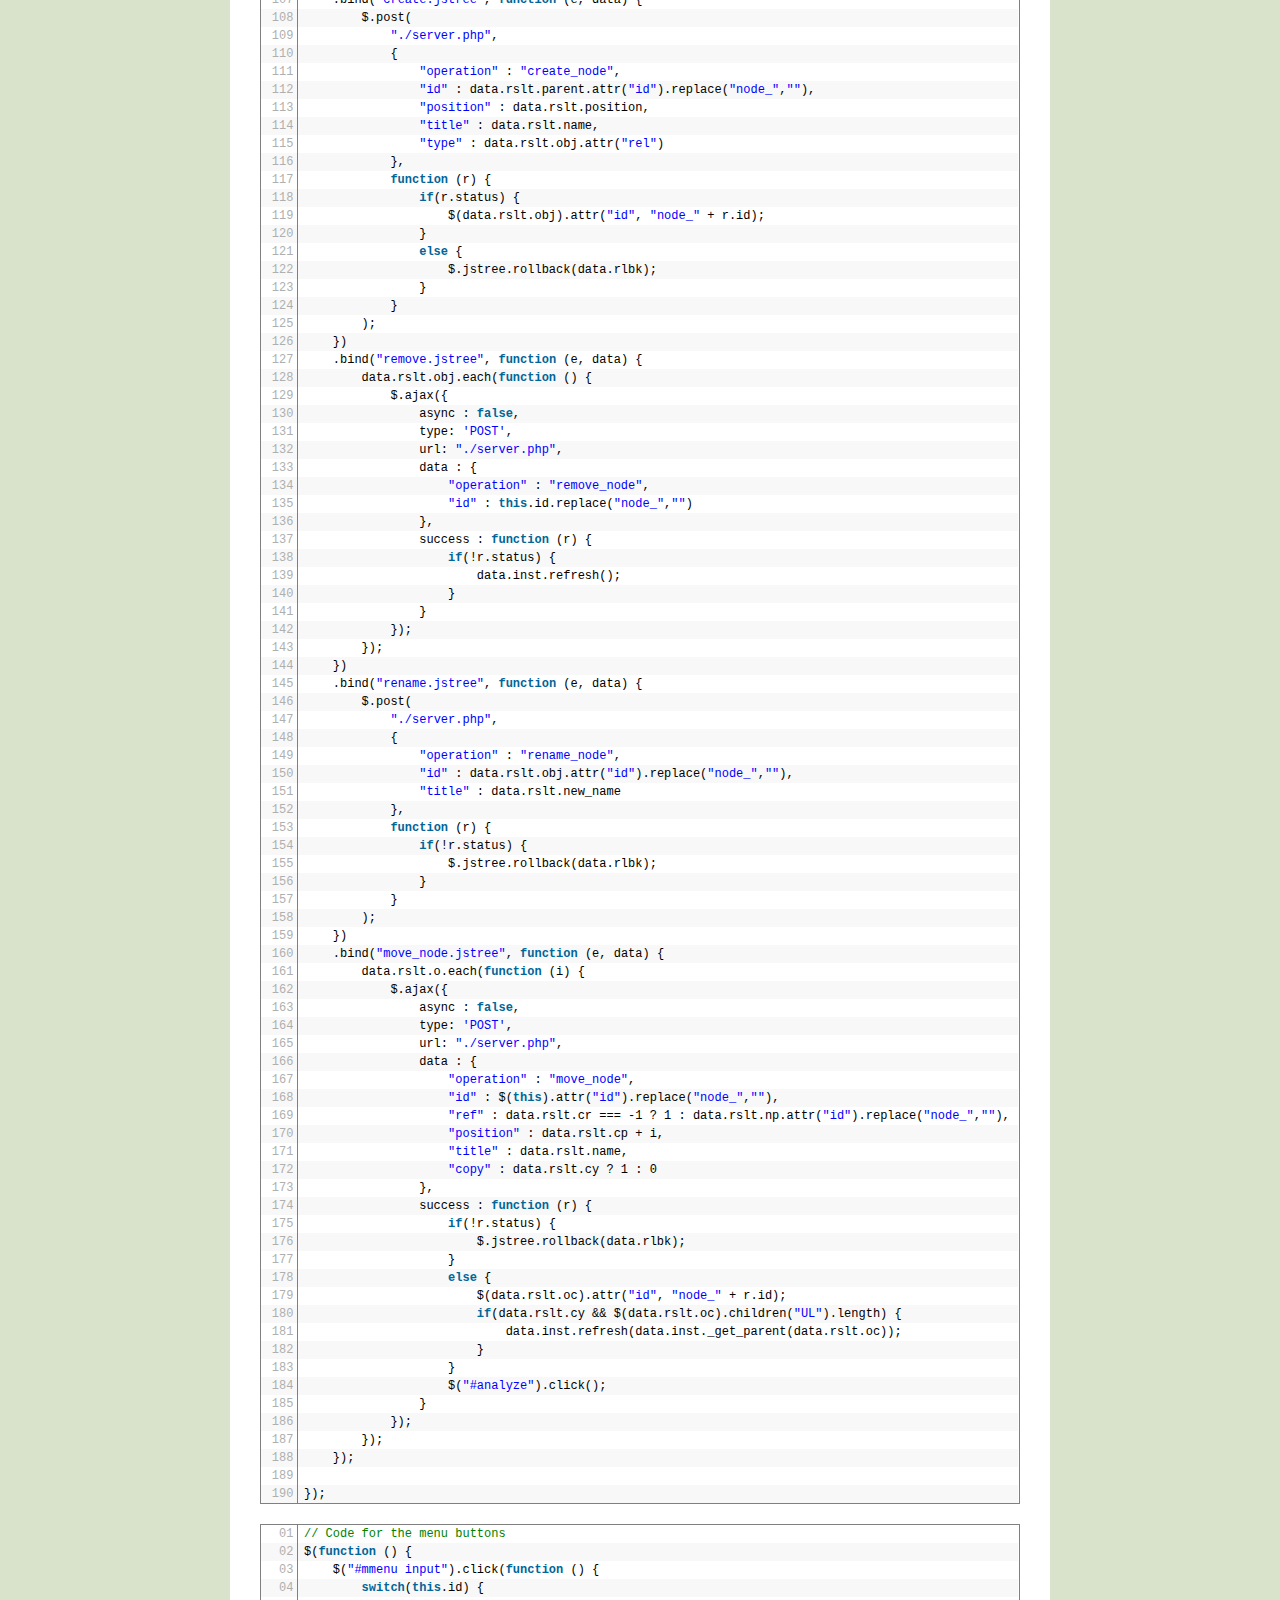
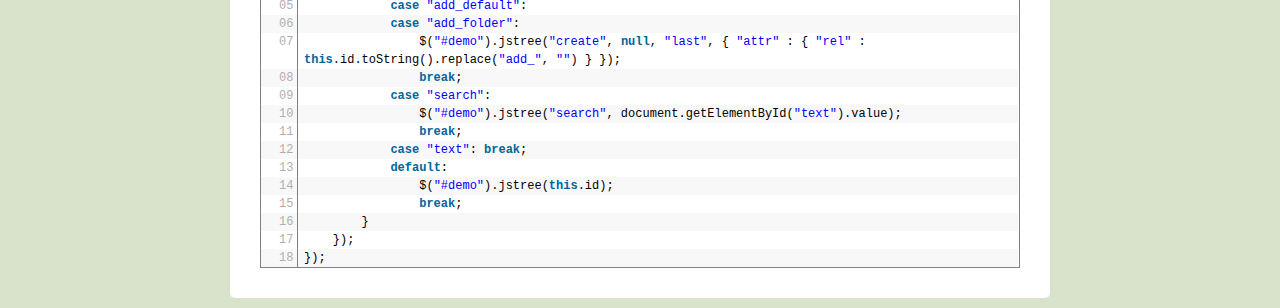
<file: includes/jstree/_demo/index.html>
<!DOCTYPE html
PUBLIC "-//W3C//DTD XHTML 1.0 Strict//EN"
"http://www.w3.org/TR/xhtml1/DTD/xhtml1-strict.dtd">
<html xmlns="http://www.w3.org/1999/xhtml">
<head>
	<meta http-equiv="Content-Type" content="text/html; charset=utf-8" />
	<title>jsTree v.1.0 - Demo</title>
	<script type="text/javascript" src="../_lib/jquery.js"></script>
	<script type="text/javascript" src="../_lib/jquery.cookie.js"></script>
	<script type="text/javascript" src="../_lib/jquery.hotkeys.js"></script>
	<script type="text/javascript" src="../jquery.jstree.js"></script>
	<link type="text/css" rel="stylesheet" href="../_docs/syntax/!style.css"/>
	<link type="text/css" rel="stylesheet" href="../_docs/!style.css"/>
	<script type="text/javascript" src="../_docs/syntax/!script.js"></script>
</head>
<body id="demo_body">
<div id="container">

<h1 id="dhead">jsTree v.1.0</h1>
<h1>DEMO</h1>
<h2>Creating a tree, binding events, using the instance</h2>
<div id="description">
<p>Here is how you create an instance, bind an event and then get the instance.</p>
<div id="demo1" class="demo" style="height:100px;">
	<ul>
		<li id="phtml_1">
			<a href="#">Root nodesdfgdfsg 1</a>
			<ul>
				<li id="phtml_2">
					<a href="#">Child node 1</a>
				</li>
				<li id="phtml_3">
					<a href="#">Child node 2</a>
				</li>
			</ul>
		</li>
		<li id="phtml_4">
			<a href="#">Root node 2</a>
		</li>
	</ul>
</div>
<script type="text/javascript" class="source below">
$(function () {
	// TO CREATE AN INSTANCE
	// select the tree container using jQuery
	$("#demo1")
		// call `.jstree` with the options object
		.jstree({
			// the `plugins` array allows you to configure the active plugins on this instance
			"plugins" : ["themes","html_data","ui","crrm","hotkeys"],
			// each plugin you have included can have its own config object
			"core" : { "initially_open" : [ "phtml_1" ] }
			// it makes sense to configure a plugin only if overriding the defaults
		})
		// EVENTS
		// each instance triggers its own events - to process those listen on the container
		// all events are in the `.jstree` namespace
		// so listen for `function_name`.`jstree` - you can function names from the docs
		.bind("loaded.jstree", function (event, data) {
			// you get two params - event & data - check the core docs for a detailed description
		});
	// INSTANCES
	// 1) you can call most functions just by selecting the container and calling `.jstree("func",`
	setTimeout(function () { $("#demo1").jstree("set_focus"); }, 500);
	// with the methods below you can call even private functions (prefixed with `_`)
	// 2) you can get the focused instance using `$.jstree._focused()`. 
	setTimeout(function () { $.jstree._focused().select_node("#phtml_1"); }, 1000);
	// 3) you can use $.jstree._reference - just pass the container, a node inside it, or a selector
	setTimeout(function () { $.jstree._reference("#phtml_1").close_node("#phtml_1"); }, 1500);
	// 4) when you are working with an event you can use a shortcut
	$("#demo1").bind("open_node.jstree", function (e, data) {
		// data.inst is the instance which triggered this event
		data.inst.select_node("#phtml_2", true);
	});
	setTimeout(function () { $.jstree._reference("#phtml_1").open_node("#phtml_1"); }, 2500);
});
</script>
</div>

<h2>Doing something when the tree is loaded</h2>
<div id="description">
<p>You can use a few events to do that.</p>
<div id="demo2" class="demo" style="height:100px;">
	<ul>
		<li id="rhtml_1" class="jstree-open">
			<a href="#">Root node 1</a>
			<ul>
				<li id="rhtml_2">
					<a href="#">Child node 1</a>
				</li>
				<li id="rhtml_3">
					<a href="#">Child node 2</a>
				</li>
			</ul>
		</li>
		<li id="rhtml_4">
			<a href="#">Root node 2</a>
		</li>
	</ul>
</div>
<script type="text/javascript" class="source below">
// Note method 2) and 3) use `one`, this is because if `refresh` is called those events are triggered
$(function () {
	$("#demo2")
		.jstree({ "plugins" : ["themes","html_data","ui"] })
		// 1) the loaded event fires as soon as data is parsed and inserted
		.bind("loaded.jstree", function (event, data) { })
		// 2) but if you are using the cookie plugin or the core `initially_open` option:
		.one("reopen.jstree", function (event, data) { })
		// 3) but if you are using the cookie plugin or the UI `initially_select` option:
		.one("reselect.jstree", function (event, data) { });
});
</script>
</div>

<h2>Doing something when a node is clicked</h2>
<div id="description">
<div id="demo3" class="demo" style="height:100px;">
	<ul>
		<li id="shtml_1" class="jstree-open">
			<a href="#">Root node 1</a>
			<ul>
				<li id="shtml_2">
					<a href="#">Child node 1</a>
				</li>
				<li id="shtml_3">
					<a href="#">Child node 2</a>
				</li>
			</ul>
		</li>
		<li id="shtml_4">
			<a href="#">Root node 2</a>
		</li>
	</ul>
</div>
<script type="text/javascript" class="source below">
$(function () {
	$("#demo3")
		.jstree({ "plugins" : ["themes","html_data","ui"] })
		// 1) if using the UI plugin bind to select_node
		.bind("select_node.jstree", function (event, data) { 
			// `data.rslt.obj` is the jquery extended node that was clicked
			alert(data.rslt.obj.attr("id"));
		})
		// 2) if not using the UI plugin - the Anchor tags work as expected
		//    so if the anchor has a HREF attirbute - the page will be changed
		//    you can actually prevent the default, etc (normal jquery usage)
		.delegate("a", "click", function (event, data) { event.preventDefault(); })
});
</script>
</div>

<h2>Using CSS to make nodes wrap</h2>
<div id="description">
<div id="demo4" class="demo" style="height:120px;">
	<ul>
		<li class="jstree-open">
			<a href="#">Root node 1</a>
			<ul>
				<li>
					<a href="#">Child node 1 with a long text which would normally just cause a scrollbar, but with this line of CSS it will actually wrap, this is not really throughly tested but it works</a>
				</li>
				<li>
					<a href="#">Child node 2</a>
				</li>
			</ul>
		</li>
		<li>
			<a href="#">Root node 2</a>
		</li>
	</ul>
</div>
<style type="text/css" class="source below">
#demo4 a { white-space:normal !important; height: auto; padding:1px 2px; } 
#demo4 li > ins { vertical-align:top; }
#demo4 .jstree-hovered, #demo4 .jstree-clicked { border:0; }
</style>
<script type="text/javascript">
$(function () {
	$("#demo4")
		.jstree({ "plugins" : ["themes","html_data","ui"] });
});
</script>
</div>

<h2>Using CSS to make the nodes bigger</h2>
<div id="description">
<div id="demo5" class="demo" style="height:120px;">
	<ul>
		<li class="jstree-open">
			<a href="#">Root node 1</a>
			<ul>
				<li>
					<a href="#">Child node 1 with a long text which would normally just cause a scrollbar, but with this line of CSS it will actually wrap, this is not really throughly tested but it works</a>
				</li>
				<li>
					<a href="#">Child node 2</a>
				</li>
			</ul>
		</li>
		<li>
			<a href="#">Root node 2</a>
		</li>
	</ul>
</div>
<style type="text/css" class="source below">
#demo5 li { min-height:22px; line-height:22px; }
#demo5 a { line-height:20px; height:20px; font-size:10px; }
#demo5 a ins { height:20px; width:20px; background-position:-56px -17px; } 
</style>
<script type="text/javascript">
$(function () {
	$("#demo5")
		.jstree({ "plugins" : ["themes","html_data","ui"] });
});
</script>
</div>

<h2>PHP &amp; mySQL demo + event order</h2>
<div id="description">
<p>Here is a PHP &amp; mySQL enabled demo. You can use the classes/DB structure included, but those are not thoroughly tested and not officially a part of jstree. In the log window you can also see all function calls as they happen on the instance.</p>
<div id="mmenu" style="height:30px; overflow:auto;">
<input type="button" id="add_folder" value="add folder" style="display:block; float:left;"/>
<input type="button" id="add_default" value="add file" style="display:block; float:left;"/>
<input type="button" id="rename" value="rename" style="display:block; float:left;"/>
<input type="button" id="remove" value="remove" style="display:block; float:left;"/>
<input type="button" id="cut" value="cut" style="display:block; float:left;"/>
<input type="button" id="copy" value="copy" style="display:block; float:left;"/>
<input type="button" id="paste" value="paste" style="display:block; float:left;"/>
<input type="button" id="clear_search" value="clear" style="display:block; float:right;"/>
<input type="button" id="search" value="search" style="display:block; float:right;"/>
<input type="text" id="text" value="" style="display:block; float:right;" />
</div>

<!-- the tree container (notice NOT an UL node) -->
<div id="demo" class="demo" style="height:200px;"></div>
<div style="height:30px; text-align:center;">
	<input type="button" style='width:170px; height:24px; margin:5px auto;' value="reconstruct" onclick="$.get('./server.php?reconstruct', function () { $('#demo').jstree('refresh',-1); });" />
	<input type="button" style='width:170px; height:24px; margin:5px auto;' id="analyze" value="analyze" onclick="$('#alog').load('./server.php?analyze');" />
	<input type="button" style='width:170px; height:24px; margin:5px auto;' value="refresh" onclick="$('#demo').jstree('refresh',-1);" />
</div>
<div id='alog' style="border:1px solid gray; padding:5px; height:100px; margin-top:15px; overflow:auto; font-family:Monospace;"></div>
<!-- JavaScript neccessary for the tree -->
<script type="text/javascript" class="source below">
$(function () {

$("#demo")
	.bind("before.jstree", function (e, data) {
		$("#alog").append(data.func + "<br />");
	})
	.jstree({ 
		// List of active plugins
		"plugins" : [ 
			"themes","json_data","ui","crrm","cookies","dnd","search","types","hotkeys","contextmenu" 
		],

		// I usually configure the plugin that handles the data first
		// This example uses JSON as it is most common
		"json_data" : { 
			// This tree is ajax enabled - as this is most common, and maybe a bit more complex
			// All the options are almost the same as jQuery's AJAX (read the docs)
			"ajax" : {
				// the URL to fetch the data
				"url" : "./server.php",
				// the `data` function is executed in the instance's scope
				// the parameter is the node being loaded 
				// (may be -1, 0, or undefined when loading the root nodes)
				"data" : function (n) { 
					// the result is fed to the AJAX request `data` option
					return { 
						"operation" : "get_children", 
						"id" : n.attr ? n.attr("id").replace("node_","") : 1 
					}; 
				}
			}
		},
		// Configuring the search plugin
		"search" : {
			// As this has been a common question - async search
			// Same as above - the `ajax` config option is actually jQuery's AJAX object
			"ajax" : {
				"url" : "./server.php",
				// You get the search string as a parameter
				"data" : function (str) {
					return { 
						"operation" : "search", 
						"search_str" : str 
					}; 
				}
			}
		},
		// Using types - most of the time this is an overkill
		// read the docs carefully to decide whether you need types
		"types" : {
			// I set both options to -2, as I do not need depth and children count checking
			// Those two checks may slow jstree a lot, so use only when needed
			"max_depth" : -2,
			"max_children" : -2,
			// I want only `drive` nodes to be root nodes 
			// This will prevent moving or creating any other type as a root node
			"valid_children" : [ "drive" ],
			"types" : {
				// The default type
				"default" : {
					// I want this type to have no children (so only leaf nodes)
					// In my case - those are files
					"valid_children" : "none",
					// If we specify an icon for the default type it WILL OVERRIDE the theme icons
					"icon" : {
						"image" : "./file.png"
					}
				},
				// The `folder` type
				"folder" : {
					// can have files and other folders inside of it, but NOT `drive` nodes
					"valid_children" : [ "default", "folder" ],
					"icon" : {
						"image" : "./folder.png"
					}
				},
				// The `drive` nodes 
				"drive" : {
					// can have files and folders inside, but NOT other `drive` nodes
					"valid_children" : [ "default", "folder" ],
					"icon" : {
						"image" : "./root.png"
					},
					// those prevent the functions with the same name to be used on `drive` nodes
					// internally the `before` event is used
					"start_drag" : false,
					"move_node" : false,
					"delete_node" : false,
					"remove" : false
				}
			}
		},
		// UI & core - the nodes to initially select and open will be overwritten by the cookie plugin

		// the UI plugin - it handles selecting/deselecting/hovering nodes
		"ui" : {
			// this makes the node with ID node_4 selected onload
			"initially_select" : [ "node_4" ]
		},
		// the core plugin - not many options here
		"core" : { 
			// just open those two nodes up
			// as this is an AJAX enabled tree, both will be downloaded from the server
			"initially_open" : [ "node_2" , "node_3" ] 
		}
	})
	.bind("create.jstree", function (e, data) {
		$.post(
			"./server.php", 
			{ 
				"operation" : "create_node", 
				"id" : data.rslt.parent.attr("id").replace("node_",""), 
				"position" : data.rslt.position,
				"title" : data.rslt.name,
				"type" : data.rslt.obj.attr("rel")
			}, 
			function (r) {
				if(r.status) {
					$(data.rslt.obj).attr("id", "node_" + r.id);
				}
				else {
					$.jstree.rollback(data.rlbk);
				}
			}
		);
	})
	.bind("remove.jstree", function (e, data) {
		data.rslt.obj.each(function () {
			$.ajax({
				async : false,
				type: 'POST',
				url: "./server.php",
				data : { 
					"operation" : "remove_node", 
					"id" : this.id.replace("node_","")
				}, 
				success : function (r) {
					if(!r.status) {
						data.inst.refresh();
					}
				}
			});
		});
	})
	.bind("rename.jstree", function (e, data) {
		$.post(
			"./server.php", 
			{ 
				"operation" : "rename_node", 
				"id" : data.rslt.obj.attr("id").replace("node_",""),
				"title" : data.rslt.new_name
			}, 
			function (r) {
				if(!r.status) {
					$.jstree.rollback(data.rlbk);
				}
			}
		);
	})
	.bind("move_node.jstree", function (e, data) {
		data.rslt.o.each(function (i) {
			$.ajax({
				async : false,
				type: 'POST',
				url: "./server.php",
				data : { 
					"operation" : "move_node", 
					"id" : $(this).attr("id").replace("node_",""), 
					"ref" : data.rslt.cr === -1 ? 1 : data.rslt.np.attr("id").replace("node_",""), 
					"position" : data.rslt.cp + i,
					"title" : data.rslt.name,
					"copy" : data.rslt.cy ? 1 : 0
				},
				success : function (r) {
					if(!r.status) {
						$.jstree.rollback(data.rlbk);
					}
					else {
						$(data.rslt.oc).attr("id", "node_" + r.id);
						if(data.rslt.cy && $(data.rslt.oc).children("UL").length) {
							data.inst.refresh(data.inst._get_parent(data.rslt.oc));
						}
					}
					$("#analyze").click();
				}
			});
		});
	});

});
</script>
<script type="text/javascript" class="source below">
// Code for the menu buttons
$(function () { 
	$("#mmenu input").click(function () {
		switch(this.id) {
			case "add_default":
			case "add_folder":
				$("#demo").jstree("create", null, "last", { "attr" : { "rel" : this.id.toString().replace("add_", "") } });
				break;
			case "search":
				$("#demo").jstree("search", document.getElementById("text").value);
				break;
			case "text": break;
			default:
				$("#demo").jstree(this.id);
				break;
		}
	});
});
</script>
</div>

</div>

</body>
</html>
</file>
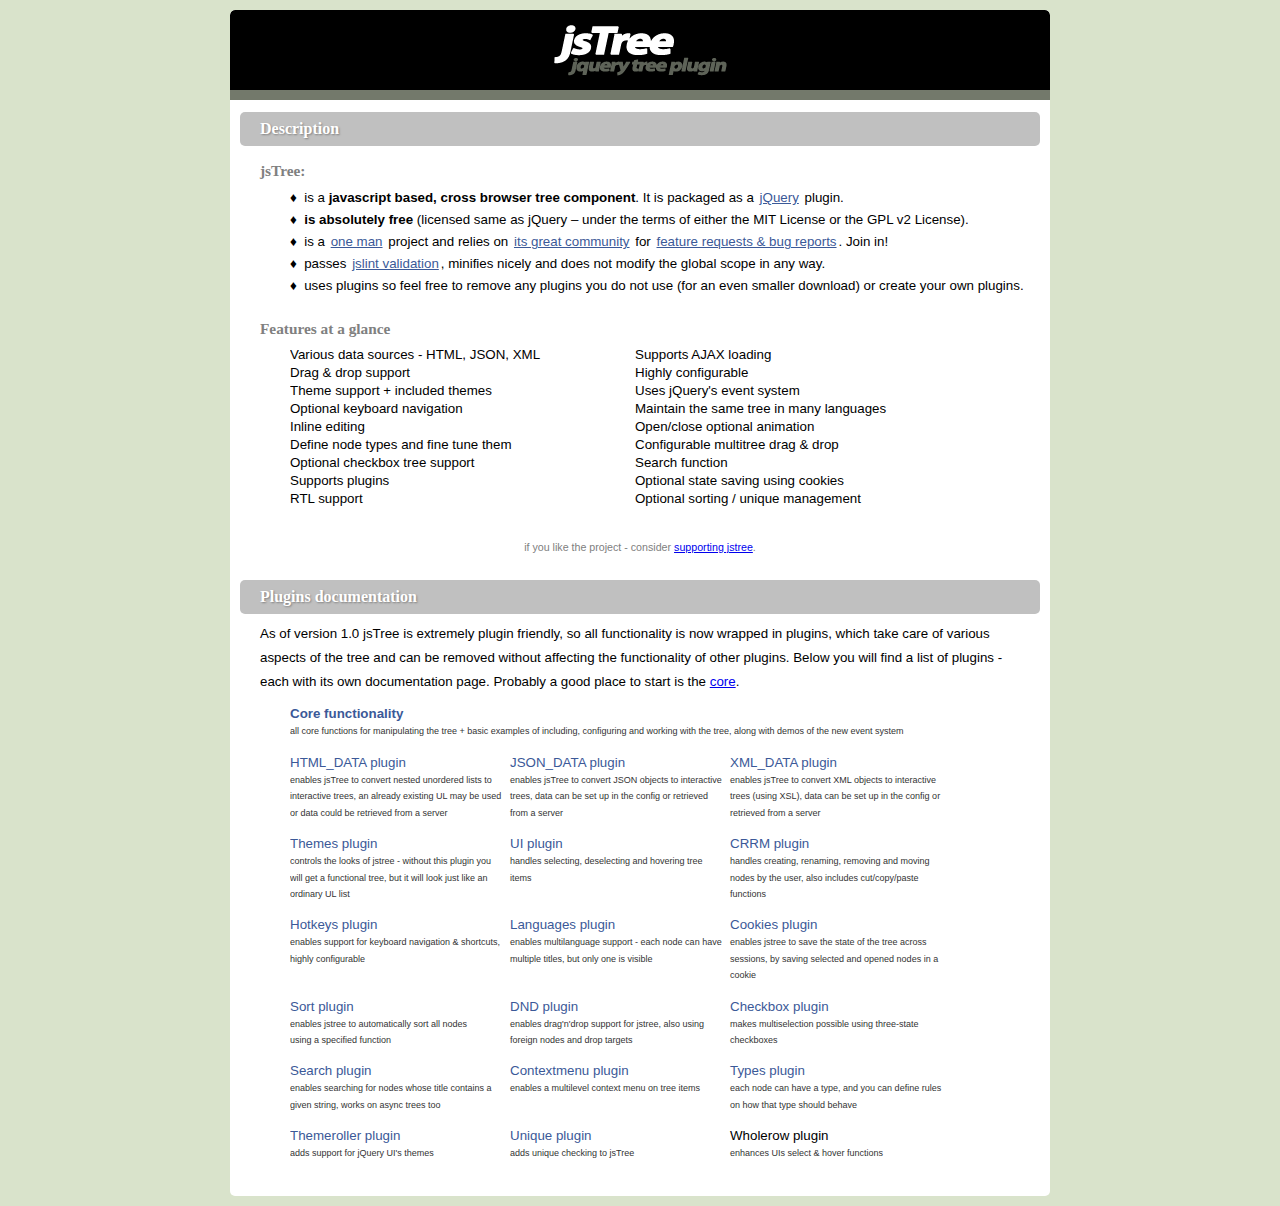
<file: includes/jstree/_docs/index.html>
<!DOCTYPE html
PUBLIC "-//W3C//DTD XHTML 1.0 Strict//EN"
"http://www.w3.org/TR/xhtml1/DTD/xhtml1-strict.dtd">
<html xmlns="http://www.w3.org/1999/xhtml">
<head>
	<meta http-equiv="Content-Type" content="text/html; charset=utf-8" />
	<title>jsTree v.1.0 Documentation</title>
	<script type="text/javascript" src="../_lib/jquery.js"></script>
	<script type="text/javascript" src="../_lib/jquery.cookie.js"></script>
	<script type="text/javascript" src="../_lib/jquery.hotkeys.js"></script>
	<script type="text/javascript" src="../jquery.jstree.js"></script>

	<link type="text/css" rel="stylesheet" href="syntax/!style.css"/>
	<link type="text/css" rel="stylesheet" href="!style.css"/>
	<script type="text/javascript" src="syntax/!script.js"></script>
</head>
<body>
<div id="container">

<h1 id="dhead">jsTree - jquery tree plugin</h1>

<h2>Description</h2>
<div id="description">

<h3>jsTree:</h3>
<ul class="jstree">
	<li>&#9830;&#160;&#160;is a <strong>javascript based, cross browser tree component</strong>. It is packaged as a <a href="http://jquery.com">jQuery</a> plugin.</li>
	<li>&#9830;&#160;&#160;<strong>is absolutely free</strong> (licensed same as jQuery – under the terms of either the MIT License or the GPL v2 License).</li>
	<li>&#9830;&#160;&#160;is a <a href="http://vakata.com/">one man</a> project and relies on <a href="http://groups.google.com/group/jstree">its great community</a> for <a href="http://code.google.com/p/jstree/issues/list">feature requests &amp; bug reports</a>. Join in!</li>
	<li>&#9830;&#160;&#160;passes <a href="http://jslint.com">jslint validation</a>, minifies nicely and does not modify the global scope in any way.</li>
	<li>&#9830;&#160;&#160;uses plugins so feel free to remove any plugins you do not use (for an even smaller download) or create your own plugins.</li>
</ul>

<h3>Features at a glance</h3>
<ul class="columns">
	<li>Various data sources - HTML, JSON, XML</li>
	<li>Supports AJAX loading</li>
	<li>Drag &amp; drop support</li>
	<li>Highly configurable</li>
	<li>Theme support + included themes</li> 
	<li>Uses jQuery's event system</li> 
	<li>Optional keyboard navigation</li> 
	<li>Maintain the same tree in many languages</li>
	<li>Inline editing</li>
	<li>Open/close optional animation</li>
	<li>Define node types and fine tune them</li>
	<li>Configurable multitree drag &amp; drop</li>
	<li>Optional checkbox tree support</li>
	<li>Search function</li>
	<li>Supports plugins</li>
	<li>Optional state saving using cookies</li>
	<li>RTL support</li>
	<li>Optional sorting / unique management</li>
</ul>
<p style="color:gray; font-size:0.8em; text-align:center; padding:15px;">if you like the project - consider <a href="https://www.paypal.com/cgi-bin/webscr?cmd=_xclick&amp;business=paypal@vakata.com&amp;currency_code=USD&amp;amount=&amp;return=http://jstree.com/donation&amp;item_name=Buy+me+a+coffee+for+jsTree">supporting jstree</a>.</p>
</div>

<h2 id="plugins">Plugins documentation</h2>
<div class="panel">
<p>As of version 1.0 jsTree is extremely plugin friendly, so all functionality is now wrapped in plugins, which take care of various aspects of the tree and can be removed without affecting the functionality of other plugins. Below you will find a list of plugins - each with its own documentation page. Probably a good place to start is the <a href="core.html">core</a>.</p>
<ul class="columns plugins">
	<li style="float:none; width:660px;"><a href="core.html" style="font-weight:bold;">Core functionality</a><p>all core functions for manipulating the tree + basic examples of including, configuring and working with the tree, along with demos of the new event system</p></li>
	<li><a href="html_data.html">HTML_DATA plugin</a><p>enables jsTree to convert nested unordered lists to interactive trees, an already existing UL may be used or data could be retrieved from a server</p></li>
	<li><a href="json_data.html">JSON_DATA plugin</a><p>enables jsTree to convert JSON objects to interactive trees, data can be set up in the config or retrieved from a server</p></li>
	<li><a href="xml_data.html">XML_DATA plugin</a><p>enables jsTree to convert XML objects to interactive trees (using XSL), data can be set up in the config or retrieved from a server</p></li>
	<li><a href="themes.html">Themes plugin</a><p>controls the looks of jstree - without this plugin you will get a functional tree, but it will look just like an ordinary UL list</p></li>
	<li><a href="ui.html">UI plugin</a><p>handles selecting, deselecting and hovering tree items</p></li>
	<li><a href="crrm.html">CRRM plugin</a><p>handles creating, renaming, removing and moving nodes by the user, also includes cut/copy/paste functions</p></li>
	<li><a href="hotkeys.html">Hotkeys plugin</a><p>enables support for keyboard navigation &amp; shortcuts, highly configurable</p></li>
	<li><a href="languages.html">Languages plugin</a><p>enables multilanguage support - each node can have multiple titles, but only one is visible</p></li>
	<li><a href="cookies.html">Cookies plugin</a><p>enables jstree to save the state of the tree across sessions, by saving selected and opened nodes in a cookie</p></li>
	<li><a href="sort.html">Sort plugin</a><p>enables jstree to automatically sort all nodes<br />using a specified function</p></li>
	<li><a href="dnd.html">DND plugin</a><p>enables drag'n'drop support for jstree, also using foreign nodes and drop targets</p></li>
	<li><a href="checkbox.html">Checkbox plugin</a><p>makes multiselection possible using three-state checkboxes</p></li>
	<li><a href="search.html">Search plugin</a><p>enables searching for nodes whose title contains a given string, works on async trees too</p></li>
	<li><a href="contextmenu.html">Contextmenu plugin</a><p>enables a multilevel context menu on tree items</p></li>
	<li><a href="types.html">Types plugin</a><p>each node can have a type, and you can define rules on how that type should behave</p></li>
	<li><a href="themeroller.html">Themeroller plugin</a><p>adds support for jQuery UI's themes</p></li>
	<li><a href="unique.html">Unique plugin</a><p>adds unique checking to jsTree</p></li>
	<li><a href="#" onclick="return false" style="color:black;text-decoration:none;">Wholerow plugin</a><p>enhances UIs select &amp; hover functions</p></li>
</ul>
</div>

</div>
</body>
</html>
</file>
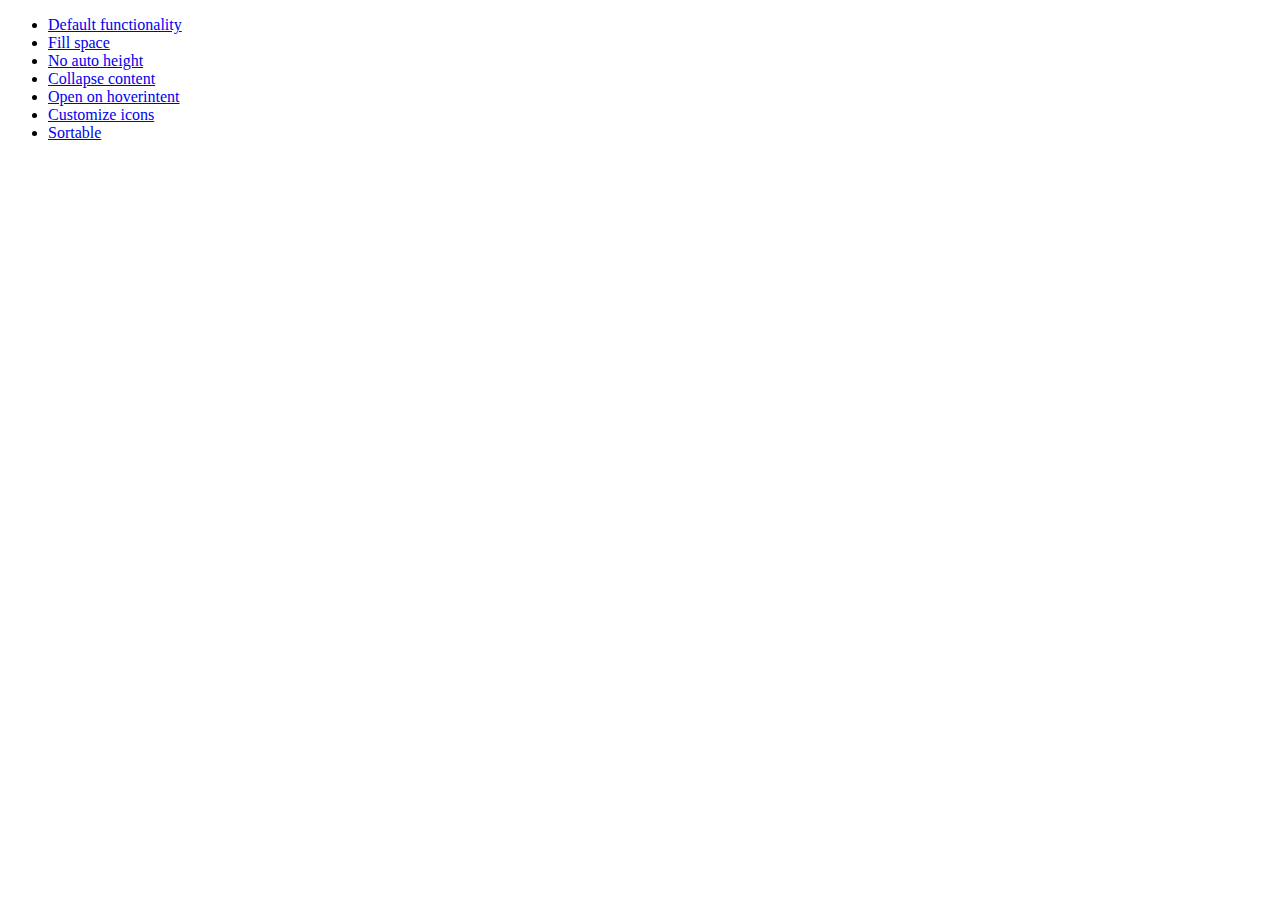
<file: includes/jquery-ui-1.10.3.custom/development-bundle/demos/accordion/index.html>
<!doctype html>
<html lang="en">
<head>
	<meta charset="utf-8">
	<title>jQuery UI Accordion Demos</title>
</head>
<body>

<ul>
	<li><a href="default.html">Default functionality</a></li>
	<li><a href="fillspace.html">Fill space</a></li>
	<li><a href="no-auto-height.html">No auto height</a></li>
	<li><a href="collapsible.html">Collapse content</a></li>
	<li><a href="hoverintent.html">Open on hoverintent</a></li>
	<li><a href="custom-icons.html">Customize icons</a></li>
	<li><a href="sortable.html">Sortable</a></li>
</ul>

</body>
</html>
</file>
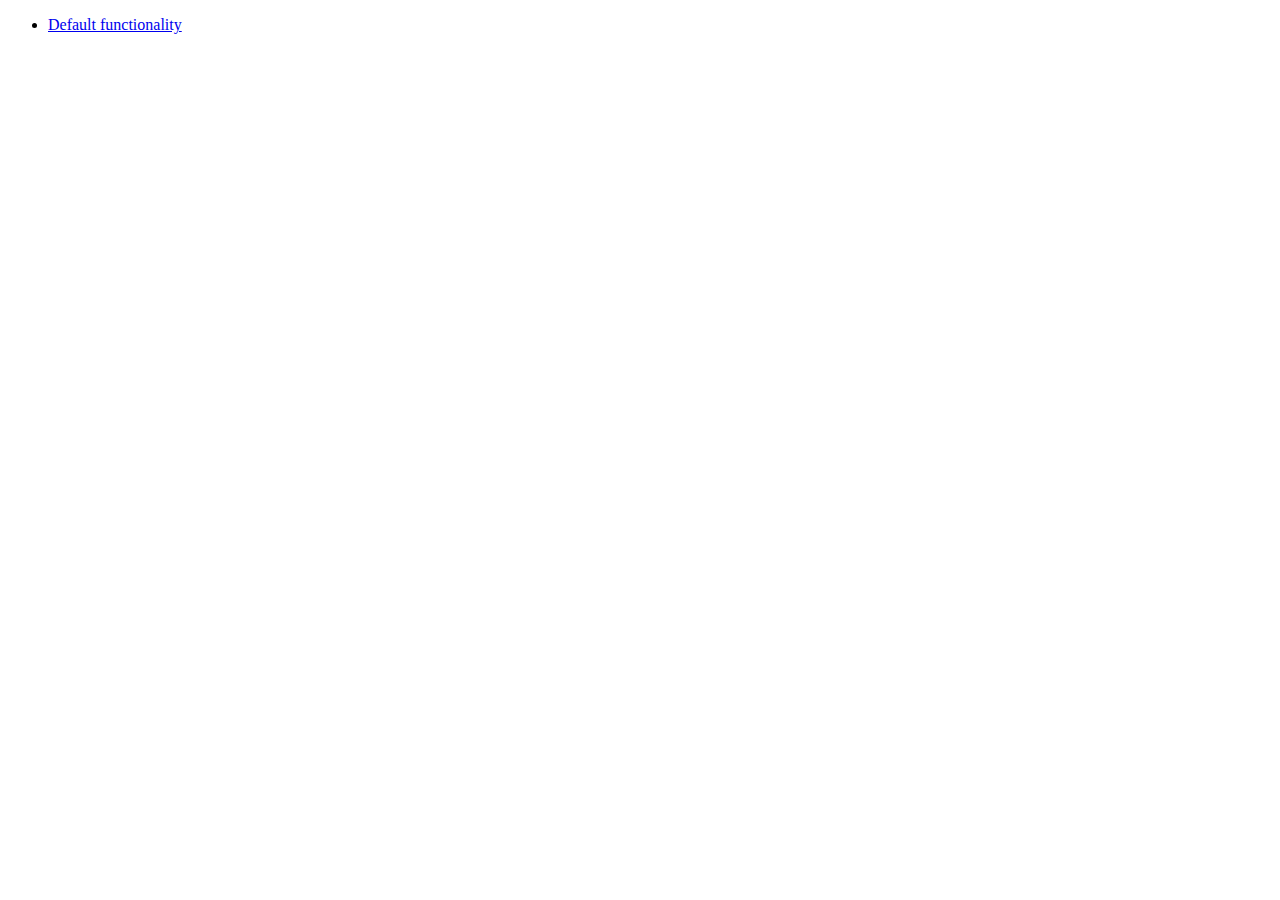
<file: includes/jquery-ui-1.10.3.custom/development-bundle/demos/addClass/index.html>
<!doctype html>
<html lang="en">
<head>
	<meta charset="utf-8">
	<title>jQuery UI Effects Demos</title>
</head>
<body>

<ul>
	<li><a href="default.html">Default functionality</a></li>
</ul>

</body>
</html>
</file>
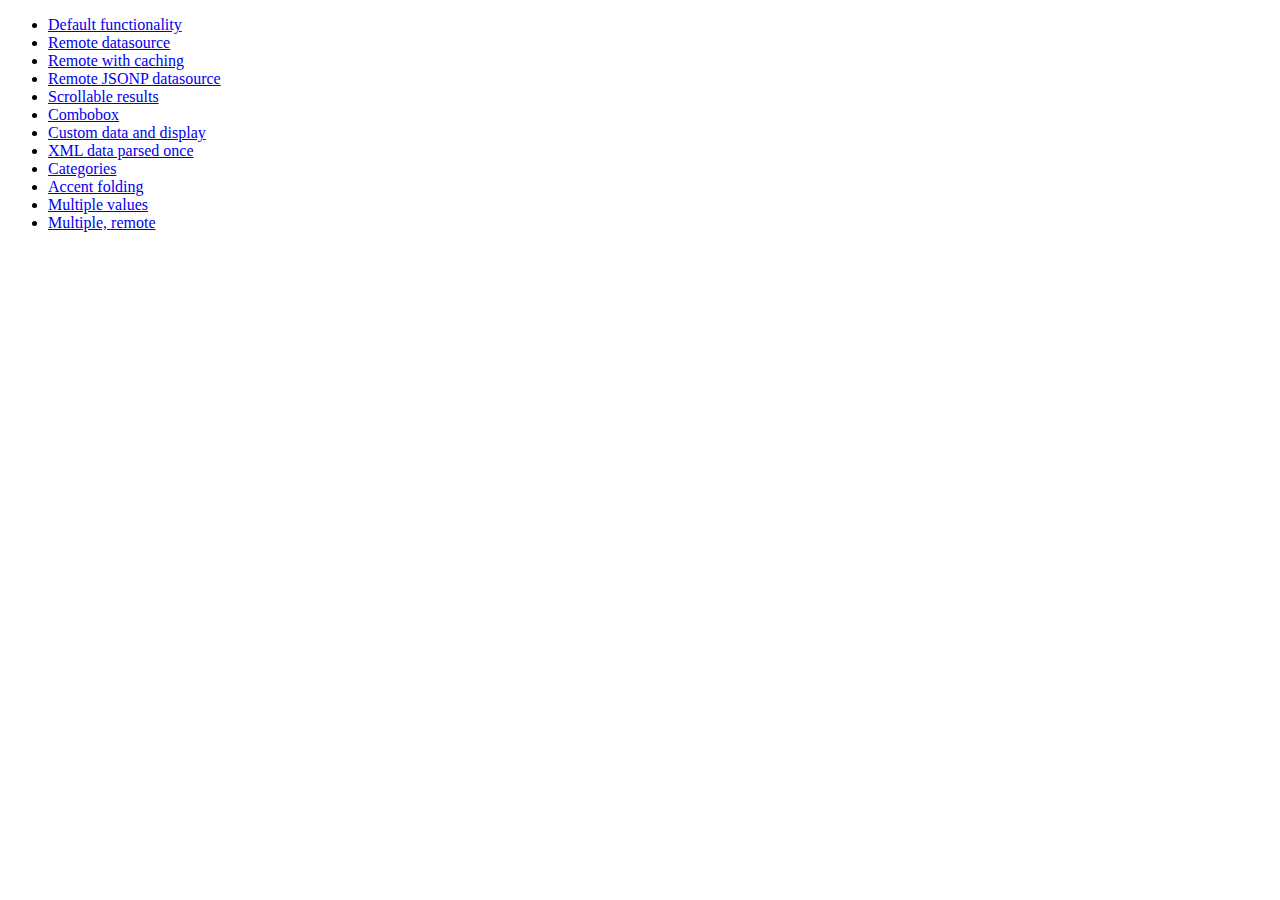
<file: includes/jquery-ui-1.10.3.custom/development-bundle/demos/autocomplete/index.html>
<!doctype html>
<html lang="en">
<head>
	<meta charset="utf-8">
	<title>jQuery UI Autocomplete Demos</title>
</head>
<body>

<ul>
	<li><a href="default.html">Default functionality</a></li>
	<li><a href="remote.html">Remote datasource</a></li>
	<li><a href="remote-with-cache.html">Remote with caching</a></li>
	<li><a href="remote-jsonp.html">Remote JSONP datasource</a></li>
	<li><a href="maxheight.html">Scrollable results</a></li>
	<li><a href="combobox.html">Combobox</a></li>
	<li><a href="custom-data.html">Custom data and display</a></li>
	<li><a href="xml.html">XML data parsed once</a></li>
	<li><a href="categories.html">Categories</a></li>
	<li><a href="folding.html">Accent folding</a></li>
	<li><a href="multiple.html">Multiple values</a></li>
	<li><a href="multiple-remote.html">Multiple, remote</a></li>
</ul>

</body>
</html>
</file>
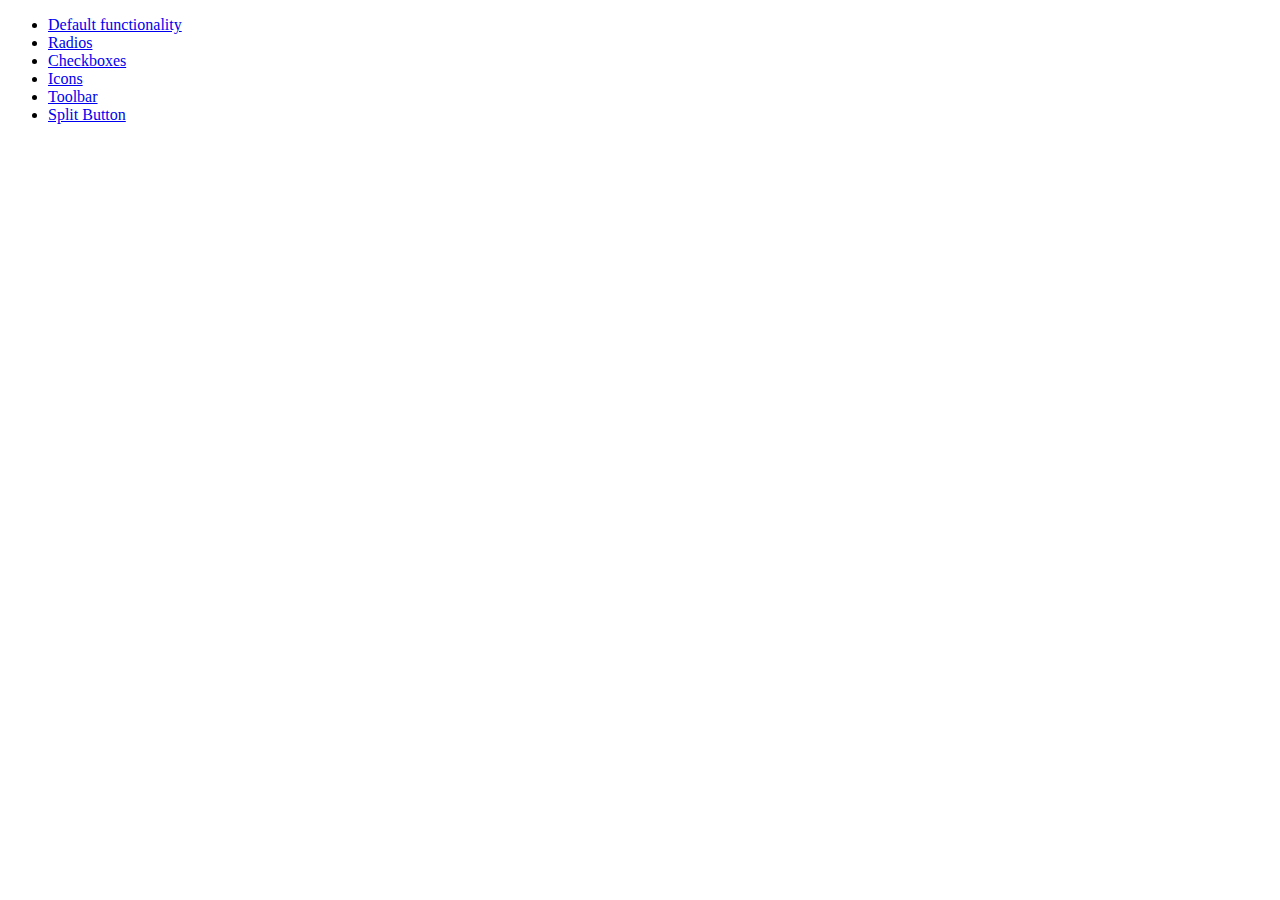
<file: includes/jquery-ui-1.10.3.custom/development-bundle/demos/button/index.html>
<!doctype html>
<html lang="en">
<head>
	<meta charset="utf-8">
	<title>jQuery UI Button Demos</title>
</head>
<body>

<ul>
	<li><a href="default.html">Default functionality</a></li>
	<li><a href="radio.html">Radios</a></li>
	<li><a href="checkbox.html">Checkboxes</a></li>
	<li><a href="icons.html">Icons</a></li>
	<li><a href="toolbar.html">Toolbar</a></li>
	<li><a href="splitbutton.html">Split Button</a></li>
</ul>

</body>
</html>
</file>
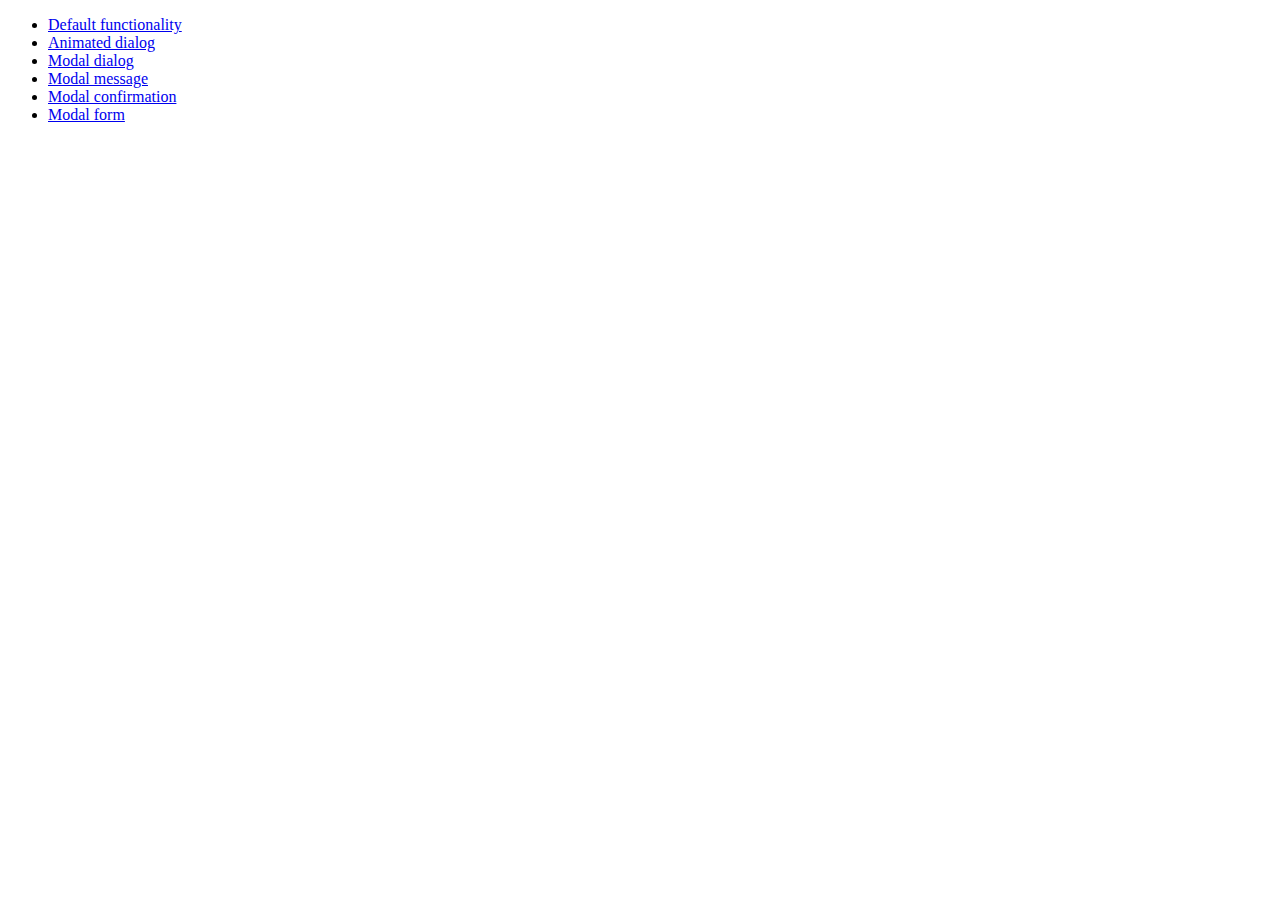
<file: includes/jquery-ui-1.10.3.custom/development-bundle/demos/dialog/index.html>
<!doctype html>
<html lang="en">
<head>
	<meta charset="utf-8">
	<title>jQuery UI Dialog Demos</title>
</head>
<body>

<ul>
	<li><a href="default.html">Default functionality</a></li>
	<li><a href="animated.html">Animated dialog</a></li>
	<li><a href="modal.html">Modal dialog</a></li>
	<li><a href="modal-message.html">Modal message</a></li>
	<li><a href="modal-confirmation.html">Modal confirmation</a></li>
	<li><a href="modal-form.html">Modal form</a></li>
</ul>

</body>
</html>
</file>
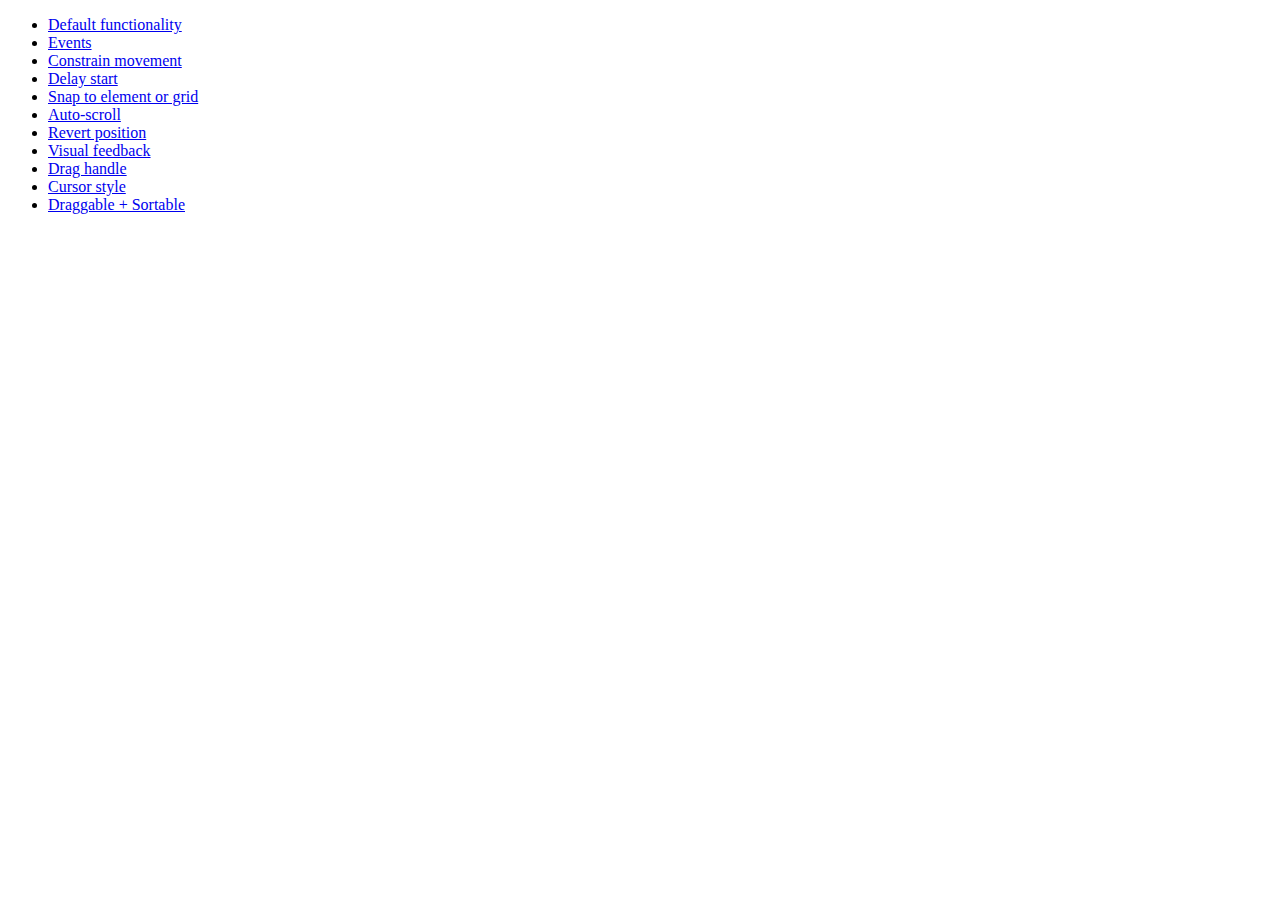
<file: includes/jquery-ui-1.10.3.custom/development-bundle/demos/draggable/index.html>
<!doctype html>
<html lang="en">
<head>
	<meta charset="utf-8">
	<title>jQuery UI Draggable Demos</title>
</head>
<body>

<ul>
	<li><a href="default.html">Default functionality</a></li>
	<li><a href="events.html">Events</a></li>
	<li><a href="constrain-movement.html">Constrain movement</a></li>
	<li><a href="delay-start.html">Delay start</a></li>
	<li><a href="snap-to.html">Snap to element or grid</a></li>
	<li><a href="scroll.html">Auto-scroll</a></li>
	<li><a href="revert.html">Revert position</a></li>
	<li><a href="visual-feedback.html">Visual feedback</a></li>
	<li><a href="handle.html">Drag handle</a></li>
	<li><a href="cursor-style.html">Cursor style</a></li>
	<li><a href="sortable.html">Draggable + Sortable</a></li>
</ul>

</body>
</html>
</file>
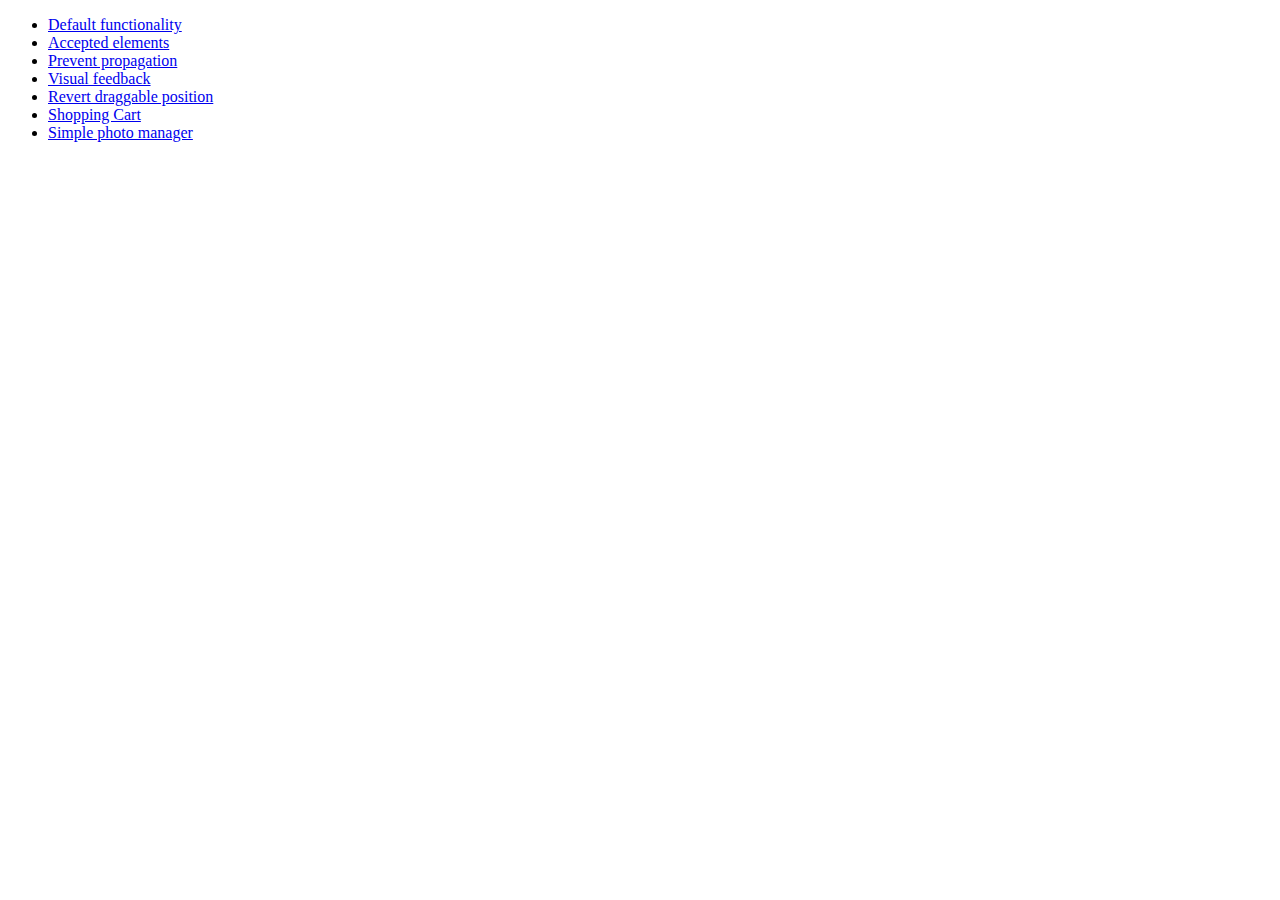
<file: includes/jquery-ui-1.10.3.custom/development-bundle/demos/droppable/index.html>
<!doctype html>
<html lang="en">
<head>
	<meta charset="utf-8">
	<title>jQuery UI Droppable Demos</title>
</head>
<body>

<ul>
	<li><a href="default.html">Default functionality</a></li>
	<li><a href="accepted-elements.html">Accepted elements</a></li>
	<li><a href="propagation.html">Prevent propagation</a></li>
	<li><a href="visual-feedback.html">Visual feedback</a></li>
	<li><a href="revert.html">Revert draggable position</a></li>
	<li><a href="shopping-cart.html">Shopping Cart</a></li>
	<li><a href="photo-manager.html">Simple photo manager</a></li>
</ul>

</body>
</html>
</file>
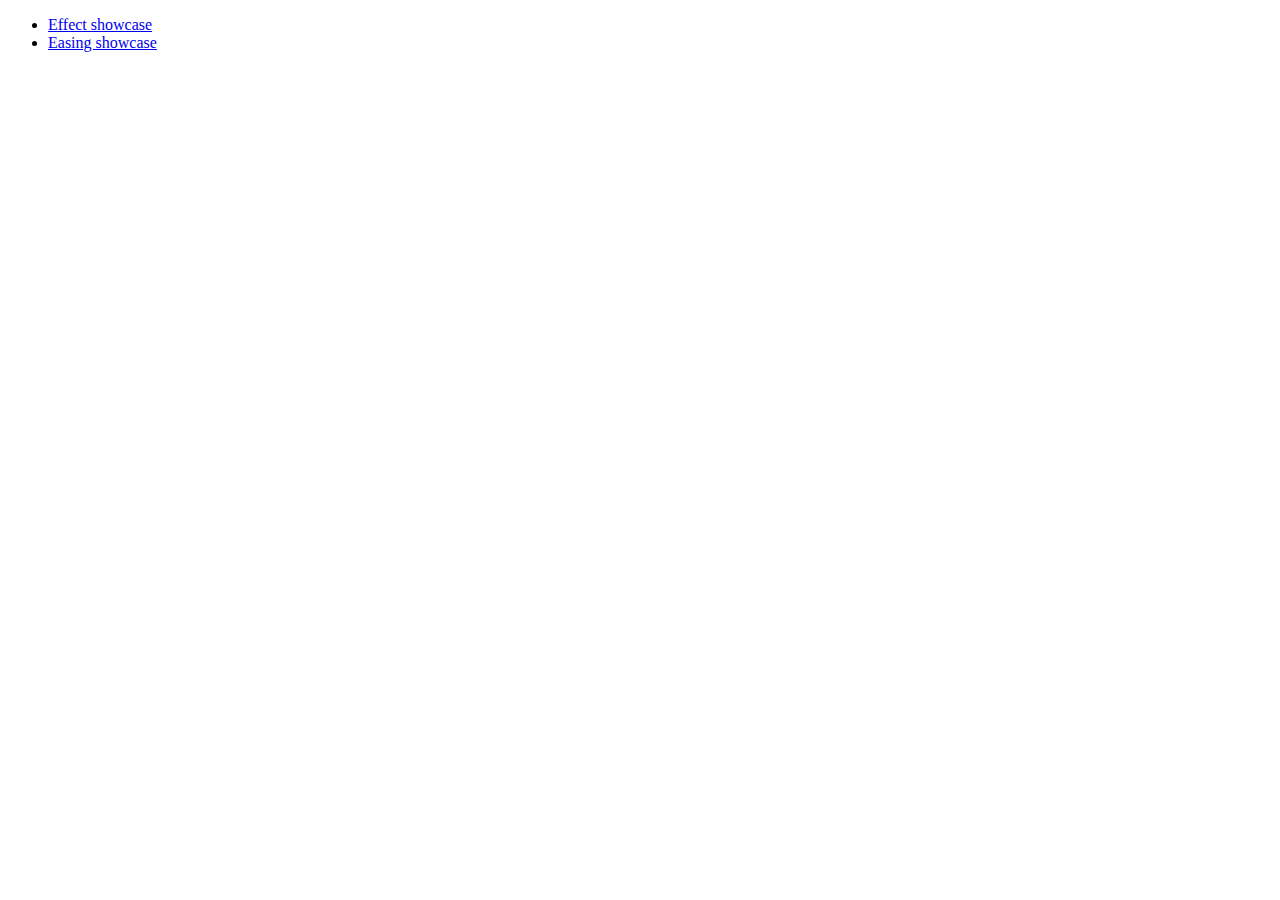
<file: includes/jquery-ui-1.10.3.custom/development-bundle/demos/effect/index.html>
<!doctype html>
<html lang="en">
<head>
	<meta charset="utf-8">
	<title>jQuery UI Effects Demos</title>
</head>
<body>

<ul>
	<li><a href="default.html">Effect showcase</a></li>
	<li><a href="easing.html">Easing showcase</a></li>
</ul>

</body>
</html>
</file>
<file: includes/jstree/_docs/syntax/!style.css>
/**
 * SyntaxHighlighter
 * http://alexgorbatchev.com/
 *
 * SyntaxHighlighter is donationware. If you are using it, please donate.
 * http://alexgorbatchev.com/wiki/SyntaxHighlighter:Donate
 *
 * @version
 * 2.1.364 (October 15 2009)
 * 
 * @copyright
 * Copyright (C) 2004-2009 Alex Gorbatchev.
 *
 * @license
 * This file is part of SyntaxHighlighter.
 * 
 * SyntaxHighlighter is free software: you can redistribute it and/or modify
 * it under the terms of the GNU Lesser General Public License as published by
 * the Free Software Foundation, either version 3 of the License, or
 * (at your option) any later version.
 * 
 * SyntaxHighlighter is distributed in the hope that it will be useful,
 * but WITHOUT ANY WARRANTY; without even the implied warranty of
 * MERCHANTABILITY or FITNESS FOR A PARTICULAR PURPOSE.  See the
 * GNU General Public License for more details.
 * 
 * You should have received a copy of the GNU General Public License
 * along with SyntaxHighlighter.  If not, see <http://www.gnu.org/copyleft/lesser.html>.
 */
.syntaxhighlighter,
.syntaxhighlighter div,
.syntaxhighlighter code,
.syntaxhighlighter table,
.syntaxhighlighter table td,
.syntaxhighlighter table tr,
.syntaxhighlighter table tbody
{
	margin: 0 !important;
	padding: 0 !important;
	border: 0 !important;
	outline: 0 !important;
	background: none !important;
	text-align: left !important;
	float: none !important;
	vertical-align: baseline !important;
	position: static !important;
	left: auto !important;
	top: auto !important;
	right: auto !important;
	bottom: auto !important;
	height: auto !important;
	width: auto !important;
	font-family: "Consolas", "Bitstream Vera Sans Mono", "Courier New", Courier, monospace !important;
	font-weight: normal !important;
	font-style: normal !important;
	min-height: inherit !important; /* For IE8, FF & WebKit */
	min-height: auto !important; /* For IE7 */


/*
	line-height: 1.1em !important;
	font-size: 1em !important;
*/

	font-size:12px !important;
	line-height:18px !important;

}

.syntaxhighlighter
{
	width: 99.9% !important; /* 99% fixes IE8 horizontal scrollbar */
	margin: 1em 0 1em 0 !important;
	padding: 1px !important; /* adds a little border on top and bottom */
	position: relative !important;
}

.syntaxhighlighter .bold 
{
	font-weight: bold !important;
}

.syntaxhighlighter .italic 
{
	font-style: italic !important;
}

.syntaxhighlighter .line
{
}

.syntaxhighlighter .no-wrap .line .content
{
	white-space: pre !important;
}

.syntaxhighlighter .line table 
{
	border-collapse: collapse !important;
}

.syntaxhighlighter .line td
{
	vertical-align: top !important;
}

.syntaxhighlighter .line .number
{
	width: 3em !important;
}

.syntaxhighlighter .line .number code
{
	width: 2.7em !important;
	padding-right: .3em !important;
	text-align: right !important;
	display: block !important;
}

.syntaxhighlighter .line .content
{
	padding-left: .5em !important;
}

.syntaxhighlighter .line .spaces
{
}

/* Disable border and margin on the lines when no gutter option is set */
.syntaxhighlighter.nogutter .line .content
{
	border-left: none !important;
}

.syntaxhighlighter .bar
{
	display: none !important;
}

.syntaxhighlighter .bar.show 
{
	display: block !important;
}

.syntaxhighlighter.collapsed .bar
{
	display: block !important;
}

/* Adjust some properties when collapsed */

.syntaxhighlighter.collapsed .lines
{
	display: none !important;
}

.syntaxhighlighter .lines.no-wrap
{
	overflow: auto !important;
	overflow-y: hidden !important;
}

/* Styles for the toolbar */

.syntaxhighlighter .toolbar
{
	position: absolute !important;
	right: 0px !important;
	top: 0px !important;
	font-size: 1px !important;
	padding: 8px 8px 8px 0 !important; /* in px because images don't scale with ems */
}

.syntaxhighlighter.collapsed .toolbar
{
	font-size: 80% !important;
	padding: .2em 0 .5em .5em !important;
	position: static !important;
}

.syntaxhighlighter .toolbar a.item,
.syntaxhighlighter .toolbar .item
{
	display: block !important;
	float: left !important;
	margin-left: 8px !important;
	background-repeat: no-repeat !important;
	overflow: hidden !important;
	text-indent: -5000px !important;
}

.syntaxhighlighter.collapsed .toolbar .item
{
	display: none !important;
}

.syntaxhighlighter.collapsed .toolbar .item.expandSource
{
	background-image: url(magnifier.png) !important;
	display: inline !important;
	text-indent: 0 !important;
	width: auto !important;
	float: none !important;
	height: 16px !important;
	padding-left: 20px !important;
}

.syntaxhighlighter .toolbar .item.viewSource
{
	background-image: url(page_white_code.png) !important;
}

.syntaxhighlighter .toolbar .item.printSource
{
	background-image: url(printer.png) !important;
}

.syntaxhighlighter .toolbar .item.copyToClipboard
{
	text-indent: 0 !important;
	background: none !important;
	overflow: visible !important;
}

.syntaxhighlighter .toolbar .item.about
{
	background-image: url(help.png) !important;
}

/** 
 * Print view.
 * Colors are based on the default theme without background.
 */

.syntaxhighlighter.printing,
.syntaxhighlighter.printing .line.alt1 .content,
.syntaxhighlighter.printing .line.alt2 .content,
.syntaxhighlighter.printing .line.highlighted .number,
.syntaxhighlighter.printing .line.highlighted.alt1 .content,
.syntaxhighlighter.printing .line.highlighted.alt2 .content,
{
	background: none !important;
}

/* Gutter line numbers */
.syntaxhighlighter.printing .line .number
{
	color: #bbb !important;
}

/* Add border to the lines */
.syntaxhighlighter.printing .line .content
{
	color: #000 !important;
}

/* Toolbar when visible */
.syntaxhighlighter.printing .toolbar
{
	display: none !important;
}

.syntaxhighlighter.printing a
{
	text-decoration: none !important;
}

.syntaxhighlighter.printing .plain,
.syntaxhighlighter.printing .plain a
{ 
	color: #000 !important;
}

.syntaxhighlighter.printing .comments,
.syntaxhighlighter.printing .comments a
{ 
	color: #008200 !important;
}

.syntaxhighlighter.printing .string,
.syntaxhighlighter.printing .string a
{
	color: blue !important; 
}

.syntaxhighlighter.printing .keyword
{ 
	color: #069 !important; 
	font-weight: bold !important; 
}

.syntaxhighlighter.printing .preprocessor 
{ 
	color: gray !important; 
}

.syntaxhighlighter.printing .variable 
{ 
	color: #a70 !important; 
}

.syntaxhighlighter.printing .value
{ 
	color: #090 !important; 
}

.syntaxhighlighter.printing .functions
{ 
	color: #ff1493 !important; 
}

.syntaxhighlighter.printing .constants
{ 
	color: #0066CC !important; 
}

.syntaxhighlighter.printing .script
{
	font-weight: bold !important;
}

.syntaxhighlighter.printing .color1,
.syntaxhighlighter.printing .color1 a
{ 
	color: #808080 !important; 
}

.syntaxhighlighter.printing .color2,
.syntaxhighlighter.printing .color2 a
{ 
	color: #ff1493 !important; 
}

.syntaxhighlighter.printing .color3,
.syntaxhighlighter.printing .color3 a
{ 
	color: red !important; 
}
/**
 * SyntaxHighlighter
 * http://alexgorbatchev.com/
 *
 * SyntaxHighlighter is donationware. If you are using it, please donate.
 * http://alexgorbatchev.com/wiki/SyntaxHighlighter:Donate
 *
 * @version
 * 2.1.364 (October 15 2009)
 * 
 * @copyright
 * Copyright (C) 2004-2009 Alex Gorbatchev.
 *
 * @license
 * This file is part of SyntaxHighlighter.
 * 
 * SyntaxHighlighter is free software: you can redistribute it and/or modify
 * it under the terms of the GNU Lesser General Public License as published by
 * the Free Software Foundation, either version 3 of the License, or
 * (at your option) any later version.
 * 
 * SyntaxHighlighter is distributed in the hope that it will be useful,
 * but WITHOUT ANY WARRANTY; without even the implied warranty of
 * MERCHANTABILITY or FITNESS FOR A PARTICULAR PURPOSE.  See the
 * GNU General Public License for more details.
 * 
 * You should have received a copy of the GNU General Public License
 * along with SyntaxHighlighter.  If not, see <http://www.gnu.org/copyleft/lesser.html>.
 */
/************************************
 * Default Syntax Highlighter theme.
 * 
 * Interface elements.
 ************************************/

.syntaxhighlighter
{
	background-color: #fff !important;
}

/* Highlighed line number */
.syntaxhighlighter .line.highlighted .number
{
	color: black !important;
}

/* Highlighed line */
.syntaxhighlighter .line.highlighted.alt1,
.syntaxhighlighter .line.highlighted.alt2
{
	background-color: #e0e0e0 !important;
}

/* Gutter line numbers */
.syntaxhighlighter .line .number
{
	color: #afafaf !important;
}

/* Add border to the lines */
.syntaxhighlighter .line .content
{
	border-left: 1px solid gray !important;
	color: #000 !important;
}

.syntaxhighlighter.printing .line .content 
{
	border: 0 !important;
}

/* First line */
.syntaxhighlighter .line.alt1
{
	background-color: #fff !important;
}

/* Second line */
.syntaxhighlighter .line.alt2
{
	background-color: #F8F8F8 !important;
}

.syntaxhighlighter .toolbar
{
	background-color: #F8F8F8 !important;
	border: #E7E5DC solid 1px !important;
}

.syntaxhighlighter .toolbar a
{
	color: #a0a0a0 !important;
}

.syntaxhighlighter .toolbar a:hover
{
	color: red !important;
}

/************************************
 * Actual syntax highlighter colors.
 ************************************/
.syntaxhighlighter .plain,
.syntaxhighlighter .plain a
{ 
	color: #000 !important;
}

.syntaxhighlighter .comments,
.syntaxhighlighter .comments a
{ 
	color: #008200 !important;
}

.syntaxhighlighter .string,
.syntaxhighlighter .string a
{
	color: blue !important; 
}

.syntaxhighlighter .keyword
{ 
	color: #069 !important; 
	font-weight: bold !important; 
}

.syntaxhighlighter .preprocessor 
{ 
	color: gray !important; 
}

.syntaxhighlighter .variable 
{ 
	color: #a70 !important; 
}

.syntaxhighlighter .value
{ 
	color: #090 !important; 
}

.syntaxhighlighter .functions
{ 
	color: #ff1493 !important; 
}

.syntaxhighlighter .constants
{ 
	color: #0066CC !important; 
}

.syntaxhighlighter .script
{ 
	background-color: yellow !important;
}

.syntaxhighlighter .color1,
.syntaxhighlighter .color1 a
{ 
	color: #808080 !important; 
}

.syntaxhighlighter .color2,
.syntaxhighlighter .color2 a
{ 
	color: #ff1493 !important; 
}

.syntaxhighlighter .color3,
.syntaxhighlighter .color3 a
{ 
	color: red !important; 
}
</file>
<file: includes/jstree/_docs/!style.css>
html, body { margin:0; padding:0; background:#D9E3CB; }
body, td, th, pre, code, select, option, input, textarea { font-family:"lucida grande",tahoma,verdana,arial,sans-serif; font-size:10pt; }
#dhead { margin:0 0 0 -10px; padding:0; line-height:80px; font-size:18pt; font-family:Georgia; /*text-shadow:1px 1px 2px gray;*/ border-bottom:10px solid #73796B; margin-bottom:0.5em; text-align:center; width:820px; background:black; color:white; -moz-border-radius:5px 5px 0 0; border-radius:5px 5px 0 0; -webkit-border-radius:5px 5px 0 0; text-indent:-2000px; background:black url("logo.png") center center no-repeat; }
h1 { margin:0 0 0 0px; padding:0; font-size:14pt; font-family:Georgia; /*text-shadow:1px 1px 2px gray;*/ margin-bottom:1em; text-align:center; text-transform:uppercase;}
h2 { margin:0.5em 0 0.5em 0; padding:0.5em 0 0.5em 20px; font-size:12pt; font-family:Georgia; color:white; background:silver; text-shadow:1px 1px 2px gray; clear:both; -moz-border-radius:5px; border-radius:5px; -webkit-border-radius:5px; }
h3 { margin:0; padding:0.5em 0 0.5em 0; font-size:11.5pt; font-family:Georgia; color:gray; clear:both; }
p { padding:0em 0 0.5em 0; margin:0; line-height:1.8em; }
p.meta { font-size:9pt; color:gray; margin-top:-5px; }
.arguments .tp, p code { color:green; padding:0 4px; font-family: "Consolas", "Bitstream Vera Sans Mono", "Courier New", Courier, monospace !important; font-weight: normal !important; font-style: normal !important; font-size:13px; }
#description, .panel { margin:0 20px; }
#container { width:800px; margin:10px auto; overflow:hidden; background:white; padding:0 10px 10px 10px; -moz-border-radius:5px; border-radius:5px; -webkit-border-radius:5px; -moz-box-shadow: 0px 0px 10px #000; }
.demo { width:255px; float:left; margin:0; border:1px solid gray; background:white; overflow:auto; }
.code { width:490px; float:right; margin:0 0 10px 0; border:1px solid gray; font-size:12px; }
pre { display:block; }
.code_f { border:1px solid gray; margin-bottom:1em; }
.syntaxhighlighter { margin:0 0 0 0 !important; padding:0 !important; line-height:18px; }

.log { padding:4px; border:1px solid gray; margin-bottom:1em; }
.button { display:block; margin-bottom:0.5em; }
.arguments { margin:0em 1em; padding:0; list-style-type:none; }
.arguments .tp { padding:0 0 0 0; float:left; width:70px;  }
.arguments strong { display:block; }

.api h3 { margin-left:-10px; color:black; font-family: "Consolas", "Bitstream Vera Sans Mono", "Courier New", Courier, monospace !important; font-weight: normal !important; font-size:14px; margin-top:2em; border-top:1px solid; width:780px; }
.api .arguments li strong {  color:black; font-family: "Consolas", "Bitstream Vera Sans Mono", "Courier New", Courier, monospace !important; font-weight: normal !important; font-size:13px; }

.configuration h3 { margin-left:-10px; color:black; font-family: "Consolas", "Bitstream Vera Sans Mono", "Courier New", Courier, monospace !important; font-weight: normal !important; font-size:14px; margin-top:2em; border-top:1px solid; width:780px; }
.note { background:#ffffee; padding:10px 20px; border:1px solid #333; -moz-border-radius:5px; border-radius:5px; -webkit-border-radius:5px; margin-bottom:15px; text-align:center; font-weight:bold; }

.plugins, .demos { margin:0 auto 20px auto; }

ul.columns { list-style-type:none; width:700px; margin:0px auto 15px auto; padding:0; overflow:hidden; }
ul.columns li { float:left; margin:0; padding:0 0 0 0px; line-height:18px; width:345px; }
ul.demos li, ul.plugins li { width:220px; text-align:left; padding:5px 0; }
ul.demos li a, ul.plugins li a { text-decoration:none; color:#3B5998; }
ul.demos li a:hover, ul.plugins li a:hover { text-decoration:underline; }
ul.plugins li p { text-align:left; font-size:9px; color:#333; margin:0 5px 0 0; }

ul.demos li { width:auto; }

.demo, .demo input, .jstree-dnd-helper, #vakata-contextmenu { font-size:10px; font-family:Verdana; }

#demo_body .demo, #demo_body .code { width:auto; float:none; clear:both; margin:10px auto; }
#demo_body .code { margin-bottom:20px; }

ul.jstree { width:700px; margin:0px auto 15px auto; padding:0; }
ul.jstree li { margin:0; padding:2px 0; }
ul.jstree li a { color:#3B5998; text-decoration:underline; }
</file>
